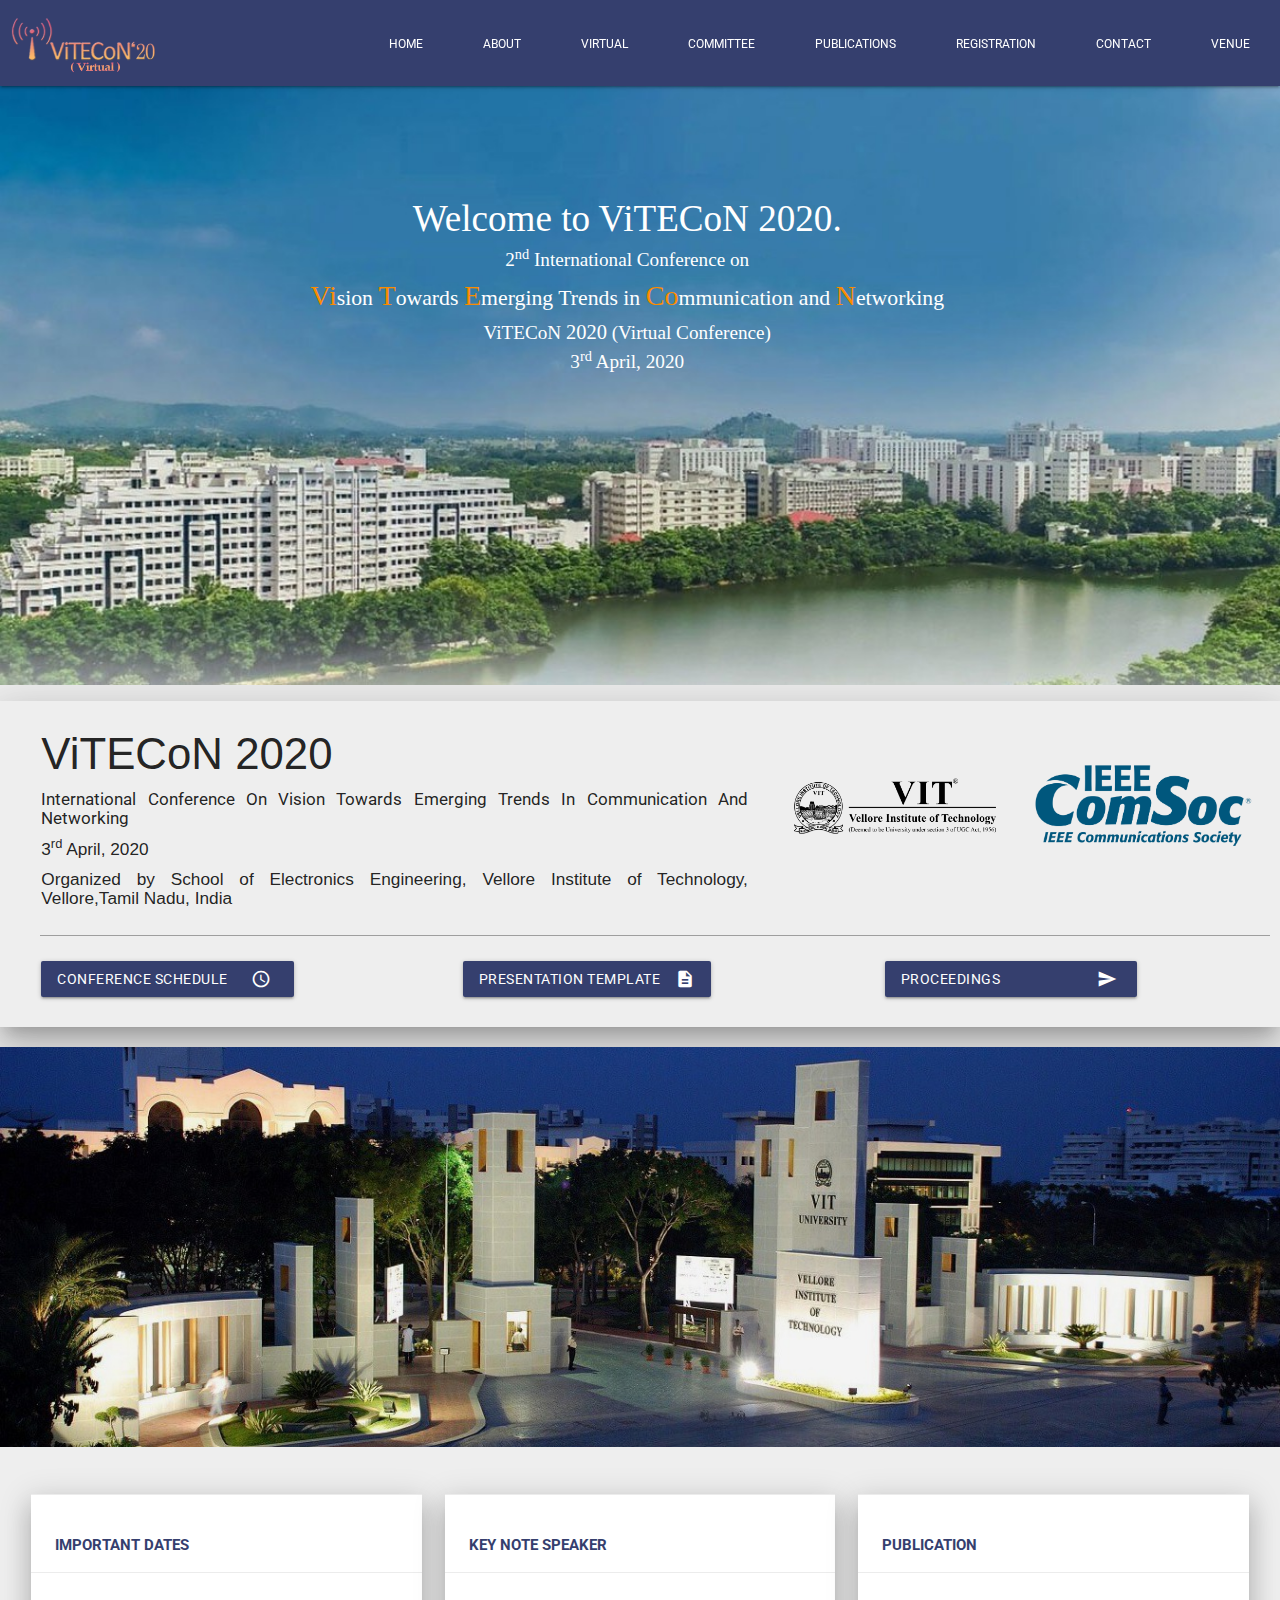
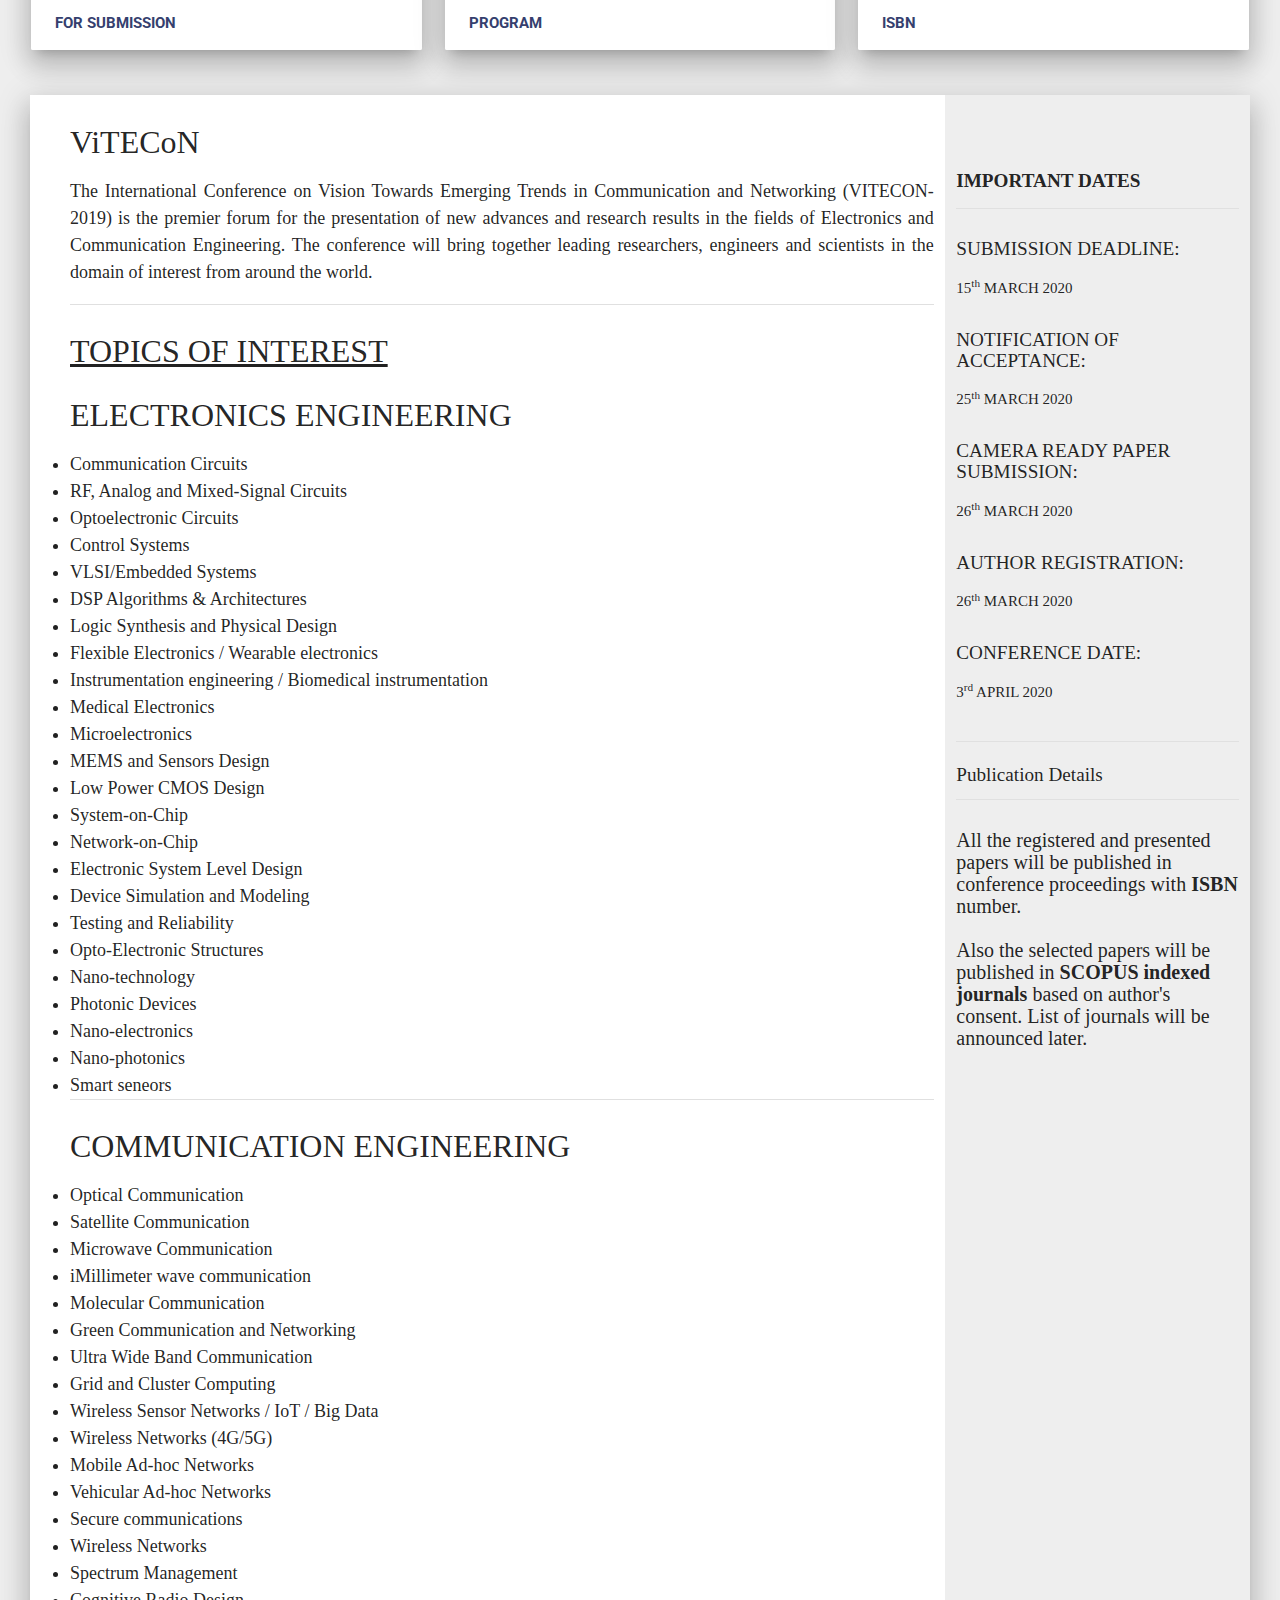
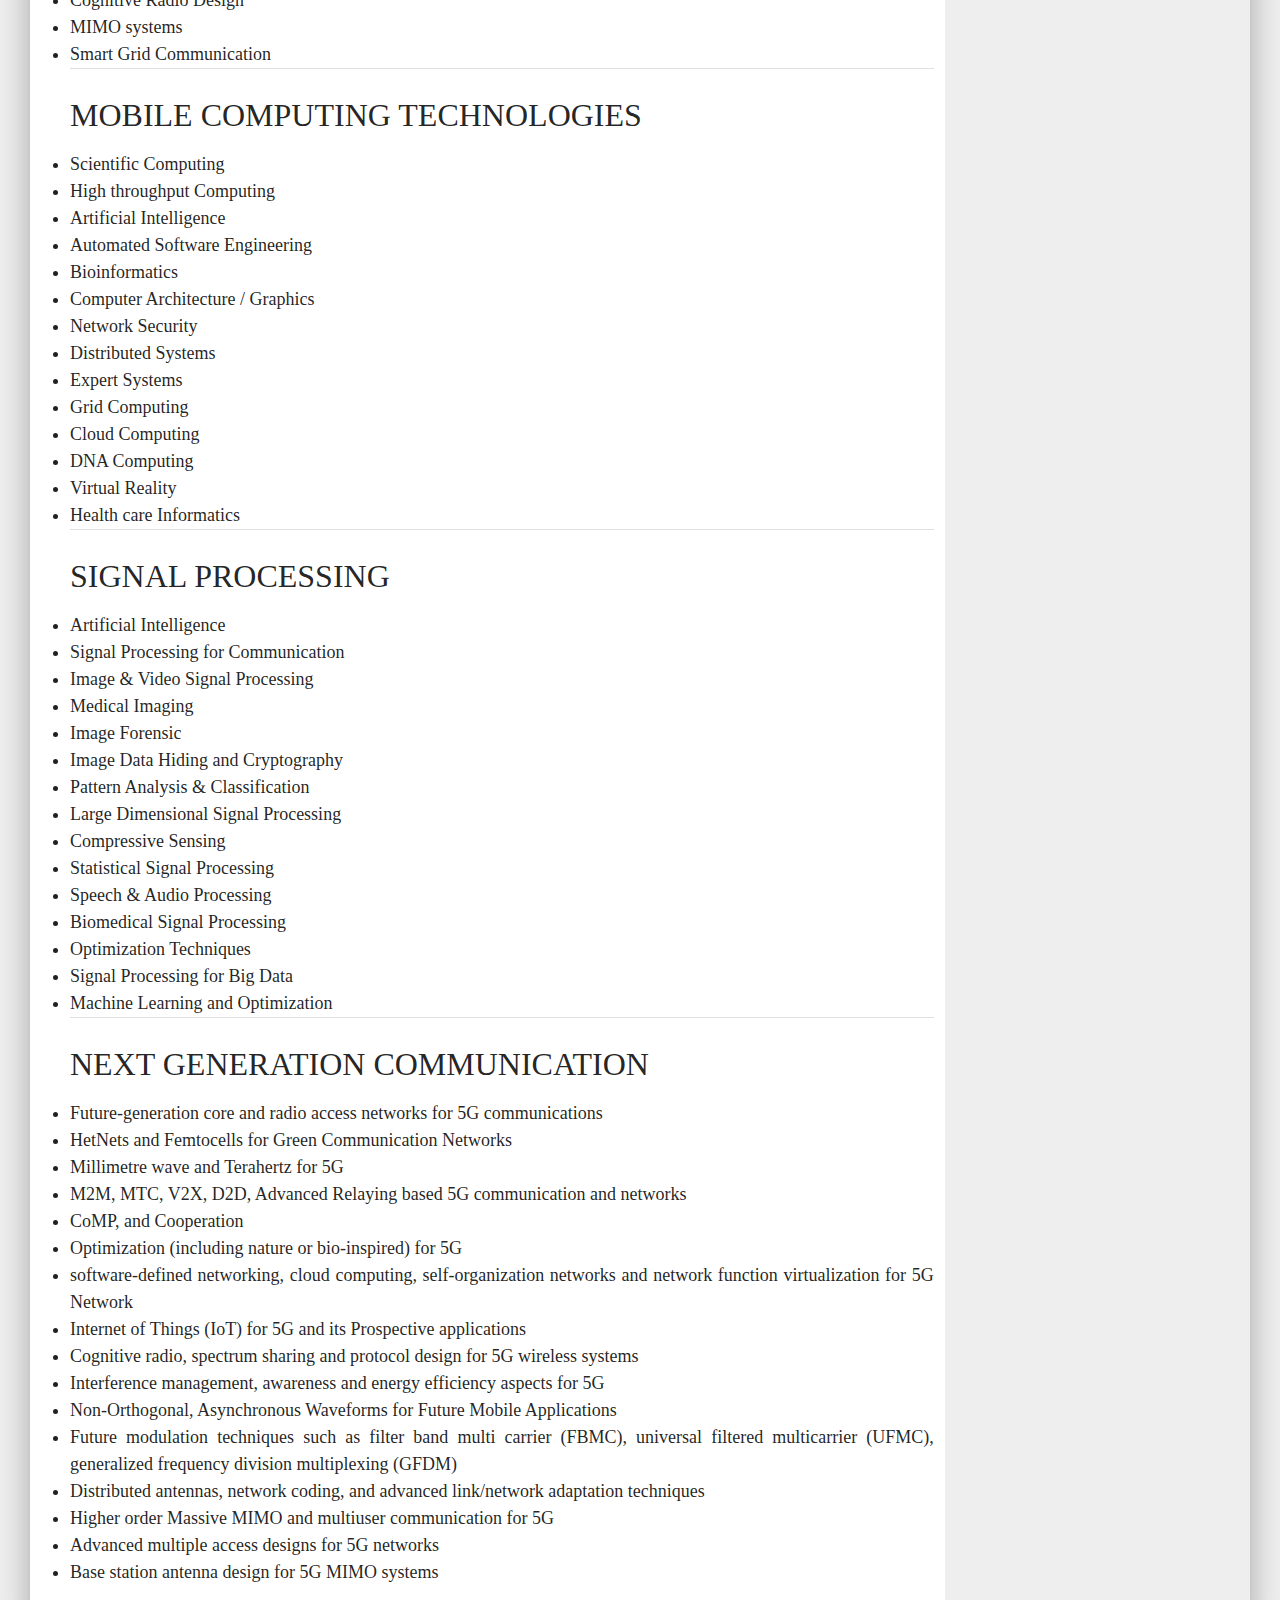
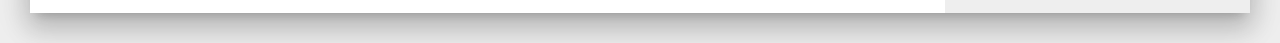
<file: index.html>
<!DOCTYPE html>
<html lang="en">
  <head>
    <meta charset="UTF-8" />
    <meta name="viewport" content="width=device-width, initial-scale=1.0" />
    <script src="https://cdnjs.cloudflare.com/ajax/libs/jquery/3.4.1/jquery.min.js"></script>
    <script src="script/script.js"></script>
    <!--Import Google Icon Font-->
    <link
      href="https://fonts.googleapis.com/icon?family=Material+Icons"
      rel="stylesheet"
    />

    <!-- Compiled and minified CSS -->
    <link
      rel="stylesheet"
      href="https://cdnjs.cloudflare.com/ajax/libs/materialize/1.0.0/css/materialize.min.css"
    />

    <!-- Compiled and minified JavaScript -->
    <script src="https://cdnjs.cloudflare.com/ajax/libs/materialize/1.0.0/js/materialize.min.js"></script>

    <!-- google-font link -->
    <link
      href="https://fonts.googleapis.com/css?family=Roboto:700&display=swap"
      rel="stylesheet"
    />
    <link href="css/style.css" rel="stylesheet" />

    <title>Home</title>
  </head>

  <!-- $$$$$$$$$$$$$$$$$$$$$$$$$$$$$$$$$$$$$$$$$$$$$$$$$$$$$$$$$$$$$$$$$$$$$$$$$$$$$$$$$$$$$$$$$$$$$$$$$$$$$$$$$$$$$$$$$$$$ -->
  <!-- $$$$$$$$$$$$$$$$$$$$$$$$$$$$$$$$$$$$$$$$$$$$$$$$$$$$$$$$$$$$$$$$$$$$$$$$$$$$$$$$$$$$$$$$$$$$$$$$$$$$$$$$$$$$$$$$$$$$ -->
  <!-- $$$$$$$$$$$$$$$$$$$$$$$$$$$$$$$$$$$$$$$$$$$$$$$$$$$$$$$$$$$$$$$$$$$$$$$$$$$$$$$$$$$$$$$$$$$$$$$$$$$$$$$$$$$$$$$$$$$$ -->
  <!-- $$$$$$$$$$$$$$$$$$$$$$$$$$$$$$$$$$$$$$$$$$$$$$$$$$$$$$$$$$$$$$$$$$$$$$$$$$$$$$$$$$$$$$$$$$$$$$$$$$$$$$$$$$$$$$$$$$$$ -->
  <!-- $$$$$$$$$$$$$$$$$$$$$$$$$$$$$$$$$$$$$$$$$$$$$$$$$$$$$$$$$$$$$$$$$$$$$$$$$$$$$$$$$$$$$$$$$$$$$$$$$$$$$$$$$$$$$$$$$$$$ -->

  <body class="grey lighten-3">
    <!--    
        ######################################################################################################### 
    
    -->
    <!-- 
         ##########################################################################################################
         ####                                                                                                  ####
         ####                                    Nav_Bar                                          ####
         ####                                                                                                  ####
         ##########################################################################################################
        -->

    <div class="navbar-fixed">
      <nav class="nav-extended" style="background-color: #353f6e;">
        <div class="nav-wrapper">
          <a href="#" class="brand-logo"
            ><img src="images/logo201.png" class="logo_size"
          /></a>
          <a href="#" class="sidenav-trigger" data-target="mobile-nav">
            <i class="material-icons">menu</i>
          </a>
          <ul
            class="right hide-on-med-and-down"
            style="font-family: 'Roboto', ;"
          >
            <li><a class="navst" href="index.html">HOME</a></li>
            <li><a class="navst" href="about.html">ABOUT</a></li>
            <li><a class="navst" href="virtual.html">VIRTUAL</a></li>
            <li><a class="navst" href="committee.html">COMMITTEE</a></li>
            <li><a class="navst" href="publication.html">PUBLICATIONS</a></li>
            <li><a class="navst" href="registration.html">REGISTRATION</a></li>
            <li><a class="navst" href="contact.html">CONTACT</a></li>
            <li><a class="navst" href="venue.html">VENUE</a></li>
          </ul>
        </div>
      </nav>
      <ul class="sidenav" id="mobile-nav" style="font-family: 'Roboto', ;">
        <li><a class="blue-text text-darken-4" href="index.html">HOME</a></li>
        <li><a class="blue-text text-darken-4" href="about.html">ABOUT</a></li>
        <li><a class="blue-text text-darken-4" href="virtual.html">VIRTUAL</a></li>
        <li><a class="blue-text text-darken-4" href="committee.html">COMMITTEE</a></li>
        <li><a class="blue-text text-darken-4" href="publication.html">PUBLICATIONS</a></li>
        <li><a class="blue-text text-darken-4" href="registration.html">REGISTRATION</a></li>
        <li><a class="blue-text text-darken-4" href="contact.html">CONTACT</a></li>
        <li><a class="blue-text text-darken-4" href="venue.html">VENUE</a></li>
      </ul>
    </div>

    <!--    
        ######################################################################################################### 
    
    -->
    <!-- 
         ##########################################################################################################
         ####                                                                                                  ####
         ####                                    Image text and Image                                          ####
         ####                                                                                                  ####
         ##########################################################################################################
        -->

    <section>
      <div class="image_text">
        <img
          class="responsive-img"
          style="width: 100%;"
          src="images/vit2.jpg"
        />
        <div class="centered">
          <p class="pictext">Welcome to ViTECoN 2020.</p>
          <p class="pictext1">2<sup>nd</sup> International Conference on</p>
          <p class="pictext2">
            <span
              class="orange-text text-darken-1"
              style="font-size: 2.2vw; padding: 0%;"
              >Vi</span
            >sion
            <span
              class="orange-text text-darken-1"
              style="font-size: 2.2vw; padding: 0%;"
              >T</span
            >owards
            <span
              class="orange-text text-darken-1"
              style="font-size: 2.2vw; padding: 0%;"
              >E</span
            >merging Trends in
            <span
              class="orange-text text-darken-1"
              style="font-size: 2.2vw;padding: 0%;"
              >Co</span
            >mmunication and
            <span
              class="orange-text text-darken-1"
              style="font-size: 2.2vw; padding: 0%;"
              >N</span
            >etworking
          </p>
          <p class="pictext1">
            ViTECoN
            <span style="font-size: 1.6vw; padding: 0%;">2020</span> (Virtual
            Conference)
          </p>
          <p class="pictext1">3<sup>rd</sup> April, 2020</p>
        </div>
        <div class="centered1">
          <b
            >
            <marquee
              behavior="scroll"
              direction="left"
              onmouseover="this.stop();"
              onmouseout="this.start();"
              style="color: white"
              scrollamount="14"
              class="marq"
              >ViTECoN 2019 papers are indexed in
              <a
                style="color: white;"
                href="http://ieeexplore.ieee.org.egateway.vit.ac.in/xpl/conhome/8893975/proceeding"
                ><u
                  ><span class="blinking1">IEEE Xplore Digital Library</span></u
                ></a
              >
              and
              <a
                style="color: white;"
                href="https://www.scopus.com/record/display.uri?eid=2-s2.0-85075833917&origin=resultslist&sort=plf-f&src=s&st1=vitecon&st2=&sid=4f2e1684c98bebf76d248ddd6a94f11a&sot=b&sdt=b&sl=12&s=ALL%28vitecon%29&relpos=3&citeCnt=0&searchTerm="
                ><u><span class="blinking1">SCOPUS</span></u></a
              ></marquee
            >
          </b>
        </div>
      </div>
    </section>
    <!--    
        ######################################################################################################### 
    
    -->
    <!-- 
         ##########################################################################################################
         ####                                                                                                  ####
         ####                                    Jumborton                                                     ####
         ####                                                                                                  ####
         ##########################################################################################################
        -->
    <section
      class="grey lighten-3 z-depth-5"
      style="margin-top:10px; padding-left: 30px; text-align: justify;"
    >
      <div class="row jumbpadd">
        <div class=" col s12 m7">
          <h3 style="font-family: 'Gill Sans',sans-serif; margin-bottom: 0;">
            ViTECoN 2020
          </h3>
          <h6>
            International Conference On Vision Towards Emerging Trends In
            Communication And Networking
          </h6>
          <h6
            style=" font-family: 'Gill Sans', 'Gill Sans MT', Calibri, 'Trebuchet MS', sans-serif;"
          >
            3<sup>rd</sup> April, 2020
          </h6>
          <h6
            class="jumbtext"
            style="font-family: 'Gill Sans', 'Gill Sans MT', Calibri, 'Trebuchet MS', sans-serif;"
          >
            Organized by School of Electronics Engineering, Vellore Institute of
            Technology, Vellore,Tamil Nadu, India
          </h6>
        </div>
        <div
          class=" divider show-on-small hide-on-med-and-up grey "
          style="margin: 10px; width: 94%;"
        ></div>
        <div class="col s12 m5">
          <div class="col m6">
            <img class="responsive-img jumbopic1" src="images/old2.png" />
          </div>
          <div class="col m6">
            <img class="responsive-img jumbopic2" src="images/comsoc.png" />
          </div>
        </div>
      </div>
      <div class="divider grey" style="margin: 10px;"></div>
      <!-- ##################################### BUTTON  ####################################### -->
      <div class="responsive-btn">
        <div class="row" style="padding-top: 10px; padding-bottom: 30px;">
          <div class="col s12 m4" style="margin-top: 5px; margin-right: 5px;">
            <button
              class="btn waves-effect waves-light"
              type="submit"
              name="action"
              style="background-color: #353f6e;"
            >
              CONFERENCE SCHEDULE
              <i
                class="material-icons right"
                style="padding-left: 8px; padding-right: 7px;"
                >access_time</i
              >
            </button>
          </div>
          <div class="col s12 m4" style="margin-top: 5px; margin-right: 5px;">
            <button
              class="btn waves-effect waves-light"
              type="submit"
              name="action"
              style="background-color: #353f6e;"
            >
              PRESENTATION TEMPLATE
              <i class="material-icons right">description</i>
            </button>
          </div>
          <div class="col s12 m3" style="margin-top: 5px; margin-right: 5px;">
            <button
              class="btn waves-effect waves-light"
              type="submit"
              name="action"
              style="padding-right: 20px;background-color: #353f6e;"
            >
              PROCEEDINGS
              <i class="material-icons right" style="padding-left: 82px;"
                >send</i
              >
            </button>
          </div>
        </div>
      </div>
    </section>

    <!--    
        ######################################################################################################### 
    
    -->
    <!-- 
         ##########################################################################################################
         ####                                                                                                  ####
         ####                                    crousel                                                    ####
         ####                                                                                                  ####
         ##########################################################################################################
        -->

    <section class="hide-on-small-only carousel">
      <div class="slider">
        <ul class="slides">
          <li>
            <img src="images/carousel_image4.jpg" />
          </li>
          <li>
            <img src="images/carousel_image3.jpg" />
          </li>
          <li>
            <img src="images/carousel_image2.jpg" />
          </li>
          <li>
            <img src="images/carousel_image1.jpg" />
          </li>
        </ul>
      </div>
    </section>
    <section style="padding-top: 20px; margin: 20px ;">
      <div class="row">
        <!-- #################################### div one################################################# -->
        <div class="col s12 m4">
          <div class="card z-depth-4">
            <div class="card-action blue-text text-darken-4 div_cards">
              <br class="hide-on-small-only">
              <b><a href="#imp_date" style="color: #353F6E">IMPORTANT DATES</a></b>
            </div>
            <div class="card-action white-text div_cards">
              <br class="hide-on-small-only">
              <b><a href="registration.html" style="color: #353F6E">FOR SUBMISSION</a></b>
            </div>
          </div>
        </div>

        <!-- #################################### div two################################################# -->
        <div class="col s12 m4">
          <div class="card z-depth-4">
            <div class="card-action white-text div_cards">
              <br class="hide-on-small-only">
              <b><a href="#" style="color: #353F6E">KEY NOTE SPEAKER</a></b>
            </div>
            <div class="card-action white-text div_cards">
              <br class="hide-on-small-only">
              <b><a href="#" style="color: #353F6E">PROGRAM</a></b>
            </div>
          </div>
        </div>

        <!-- #################################### div three################################################# -->
        <div class="col s12 m4">
          <div class="card z-depth-4">
            <div class="card-action white-text div_cards">
              <br class="hide-on-small-only">
              <b><a href="publication.html" style="color: #353F6E">PUBLICATION</a></b>
            </div>
            <div class="card-action white-text div_cards">
              <br class="hide-on-small-only">
              <b><a href="#" style="color: #353F6E">ISBN</a></b>
            </div>
          </div>
        </div>
      </div>
    </section>

    <!--    
        ######################################################################################################### 
    
    -->
    <!-- 
         ##########################################################################################################
         ####                                                                                                  ####
         ####                                    Description Part                                              ####
         ####                                                                                                  ####
         ##########################################################################################################
        -->
    <section class="description">
      <div class="row z-depth-4 " style="margin: 30px;">
        <div class=" col s12 m9 white" style="padding-left: 40px;">
          <h3 class="all_head">
            ViTECoN
          </h3>
          <p style="text-align: justify; font-size: 18px;">
            The International Conference on Vision Towards Emerging Trends in
            Communication and Networking (VITECON-2019) is the premier forum for
            the presentation of new advances and research results in the fields
            of Electronics and Communication Engineering. The conference will
            bring together leading researchers, engineers and scientists in the
            domain of interest from around the world.
          </p>
          <div class="divider"></div>
          <u><h3 class="all_head">TOPICS OF INTEREST</h3></u>
          <h3 class="all_head">ELECTRONICS ENGINEERING</h3>
          <div style="text-align: justify; font-size: 18px;">
            <li>Communication Circuits</li>
            <li>RF, Analog and Mixed-Signal Circuits</li>
            <li>Optoelectronic Circuits</li>
            <li>Control Systems</li>
            <li>VLSI/Embedded Systems</li>
            <li>DSP Algorithms & Architectures</li>
            <li>Logic Synthesis and Physical Design</li>
            <li>Flexible Electronics / Wearable electronics</li>
            <li>Instrumentation engineering / Biomedical instrumentation</li>
            <li>Medical Electronics</li>
            <li>Microelectronics</li>
            <li>MEMS and Sensors Design</li>
            <li>Low Power CMOS Design</li>
            <li>System-on-Chip</li>
            <li>Network-on-Chip</li>
            <li>Electronic System Level Design</li>
            <li>Device Simulation and Modeling</li>
            <li>Testing and Reliability</li>
            <li>Opto-Electronic Structures</li>
            <li>Nano-technology</li>
            <li>Photonic Devices</li>
            <li>Nano-electronics</li>
            <li>Nano-photonics</li>
            <li>Smart seneors</li>
          </div>
          <div class="divider"></div>
          <h3 class="all_head">COMMUNICATION ENGINEERING</h3>
          <div style="text-align: justify; font-size: 18px;">
            <li>Optical Communication</li>
            <li>Satellite Communication</li>
            <li>Microwave Communication</li>
            <li>iMillimeter wave communication</li>
            <li>Molecular Communication</li>
            <li>Green Communication and Networking</li>
            <li>Ultra Wide Band Communication</li>
            <li>Grid and Cluster Computing</li>
            <li>Wireless Sensor Networks / IoT / Big Data</li>
            <li>Wireless Networks (4G/5G)</li>
            <li>Mobile Ad-hoc Networks</li>
            <li>Vehicular Ad-hoc Networks</li>
            <li>Secure communications</li>
            <li>Wireless Networks</li>
            <li>Spectrum Management</li>
            <li>Cognitive Radio Design</li>
            <li>MIMO systems</li>
            <li>Smart Grid Communication</li>
          </div>
          <div class="divider"></div>
          <h3 class="all_head">MOBILE COMPUTING TECHNOLOGIES</h3>
          <div style="text-align: justify; font-size: 18px;">
            <li>Scientific Computing</li>
            <li>High throughput Computing</li>
            <li>Artificial Intelligence</li>
            <li>Automated Software Engineering</li>
            <li>Bioinformatics</li>
            <li>Computer Architecture / Graphics</li>
            <li>Network Security</li>
            <li>Distributed Systems</li>
            <li>Expert Systems</li>
            <li>Grid Computing</li>
            <li>Cloud Computing</li>
            <li>DNA Computing</li>
            <li>Virtual Reality</li>
            <li>Health care Informatics</li>
          </div>
          <div class="divider"></div>
          <h3 class="all_head">SIGNAL PROCESSING</h3>
          <div style="text-align: justify; font-size: 18px;">
            <li>Artificial Intelligence</li>
            <li>Signal Processing for Communication</li>
            <li>Image & Video Signal Processing</li>
            <li>Medical Imaging</li>
            <li>Image Forensic</li>
            <li>Image Data Hiding and Cryptography</li>
            <li>Pattern Analysis & Classification</li>
            <li>Large Dimensional Signal Processing</li>
            <li>Compressive Sensing</li>
            <li>Statistical Signal Processing</li>
            <li>Speech & Audio Processing</li>
            <li>Biomedical Signal Processing</li>
            <li>Optimization Techniques</li>
            <li>Signal Processing for Big Data</li>
            <li>Machine Learning and Optimization</li>
          </div>
          <div class="divider"></div>
          <h3 class="all_head">NEXT GENERATION COMMUNICATION</h3>
          <div style="text-align: justify; font-size: 18px;">
            <li>
              Future-generation core and radio access networks for 5G
              communications
            </li>
            <li>HetNets and Femtocells for Green Communication Networks</li>
            <li>Millimetre wave and Terahertz for 5G</li>
            <li>
              M2M, MTC, V2X, D2D, Advanced Relaying based 5G communication and
              networks
            </li>
            <li>CoMP, and Cooperation</li>
            <li>Optimization (including nature or bio-inspired) for 5G</li>
            <li>
              software-defined networking, cloud computing, self-organization
              networks and network function virtualization for 5G Network
            </li>
            <li>
              Internet of Things (IoT) for 5G and its Prospective applications
            </li>
            <li>
              Cognitive radio, spectrum sharing and protocol design for 5G
              wireless systems
            </li>
            <li>
              Interference management, awareness and energy efficiency aspects
              for 5G
            </li>
            <li>
              Non-Orthogonal, Asynchronous Waveforms for Future Mobile
              Applications
            </li>
            <li>
              Future modulation techniques such as filter band multi carrier
              (FBMC), universal filtered multicarrier (UFMC), generalized
              frequency division multiplexing (GFDM)
            </li>
            <li>
              Distributed antennas, network coding, and advanced link/network
              adaptation techniques
            </li>
            <li>
              Higher order Massive MIMO and multiuser communication for 5G
            </li>
            <li>Advanced multiple access designs for 5G networks</li>
            <li>Base station antenna design for 5G MIMO systems</li>
            <br>
          </div>
        </div>
        <!-- ######################################################################################### -->

        <div class="col s12 m3" id="imp_date">
        <br /><br />
        <h3 class="all_rhead"><b>IMPORTANT DATES</b></h3>
        <div class="divider"></div>
        <h3 class="all_rhead">SUBMISSION DEADLINE:</h3>
        <p >15<sup>th</sup> MARCH 2020</p>
        <h3 class="all_rhead">NOTIFICATION OF ACCEPTANCE:</h3>
        <p>25<sup>th</sup> MARCH 2020</p>

        <h3 class="all_rhead">CAMERA READY PAPER SUBMISSION:</h3>
        <p>26<sup>th</sup> MARCH 2020</p>
        

        <h3 class="all_rhead">AUTHOR REGISTRATION:</h3>
        <p>26<sup>th</sup> MARCH 2020</p>
        
        <h3 class="all_rhead">CONFERENCE DATE:</h3>
        <p>3<sup>rd</sup> APRIL 2020</p>
        <br />
        <div class="divider"></div>
        <h4 class="all_rhead">Publication Details</h4>
        <div class="divider"></div>
        <h3 style="font-size: 20px;">
          <ul>
          <li>
            All the registered and presented papers will be published in
            conference proceedings with <b>ISBN</b> number.
          </li>
          <br>
          <li>
            Also the selected papers will be published in
            <b>SCOPUS indexed journals</b> based on author's consent. List of
            journals will be announced later.
          </li>
        </ul>
        </h3>
      </div>
    </section>
  </body>
</html>
</file>
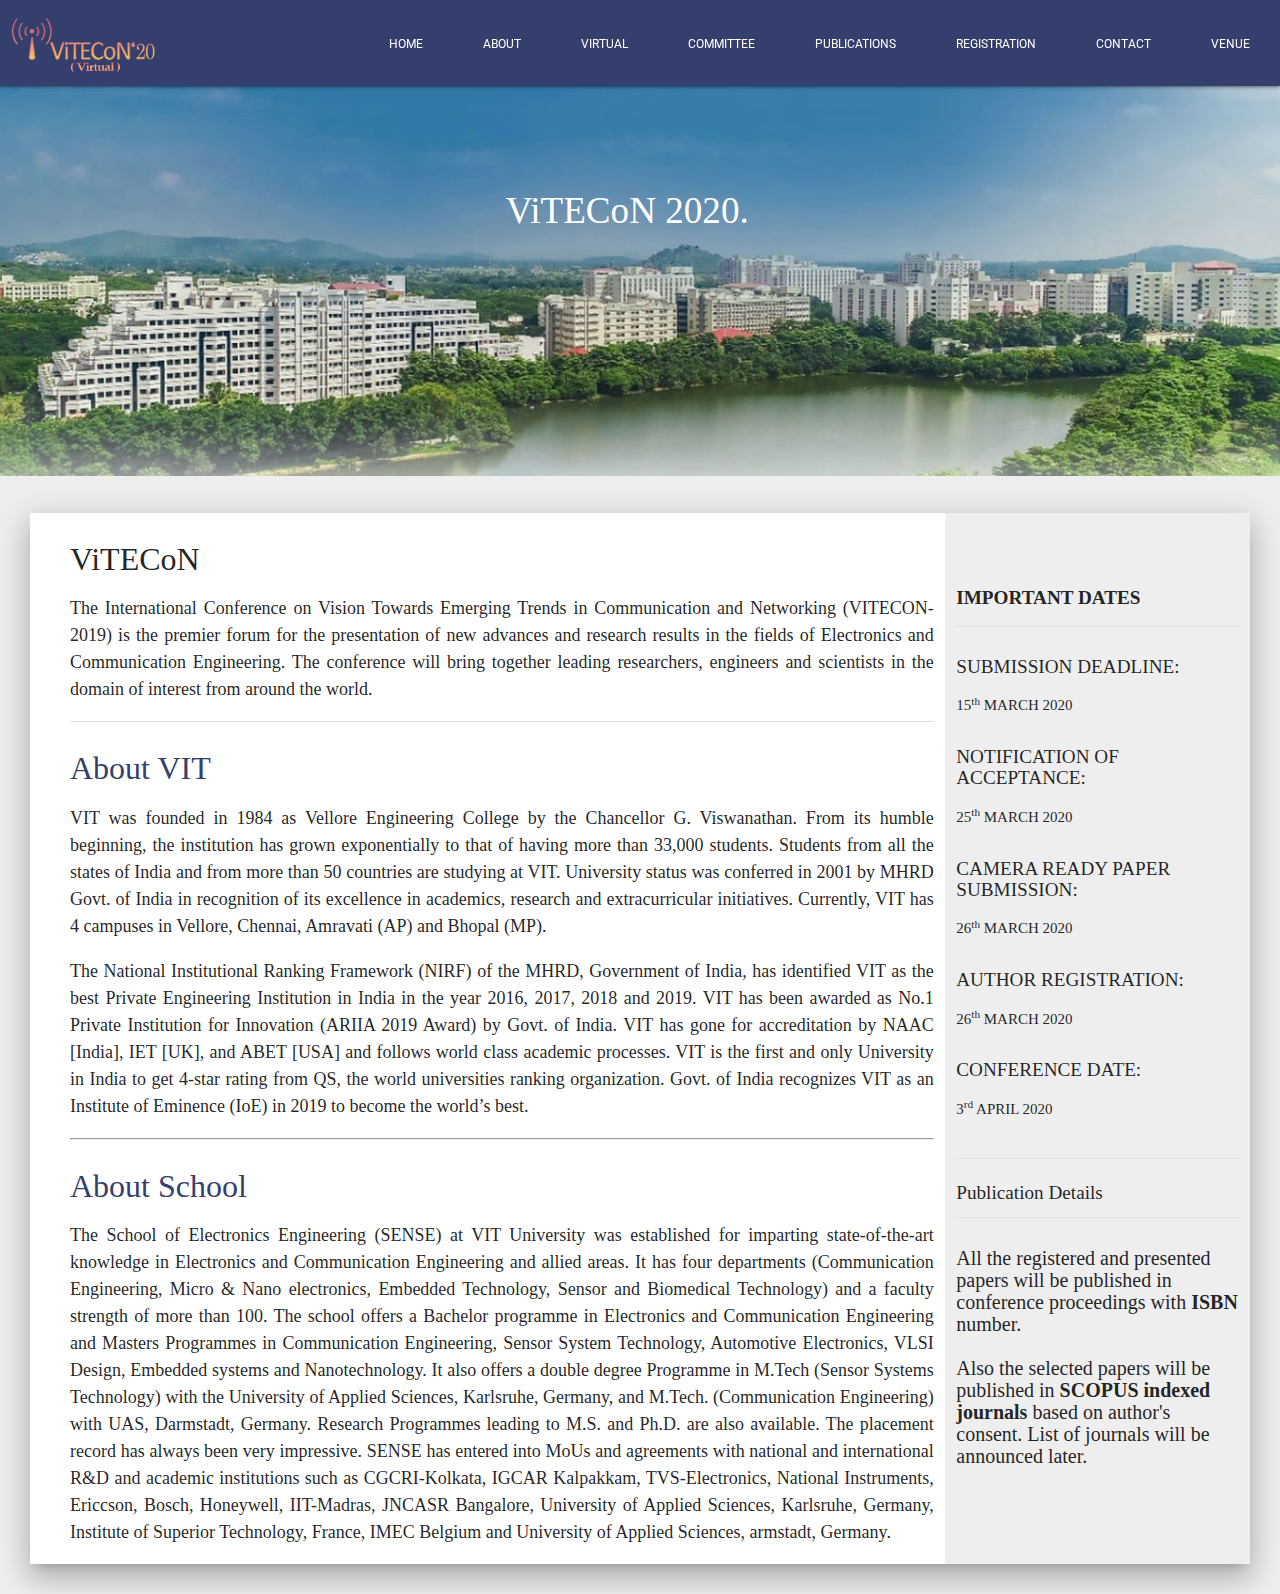
<file: about.html>
<!DOCTYPE html>
<html lang="en">
  <head>
    <meta charset="UTF-8" />
    <meta name="viewport" content="width=device-width, initial-scale=1.0" />
    <script src="https://cdnjs.cloudflare.com/ajax/libs/jquery/3.4.1/jquery.min.js"></script>
    <script src="script/script.js"></script>
    <!--Import Google Icon Font-->
    <link
      href="https://fonts.googleapis.com/icon?family=Material+Icons"
      rel="stylesheet"
    />

    <!-- Compiled and minified CSS -->
    <link
      rel="stylesheet"
      href="https://cdnjs.cloudflare.com/ajax/libs/materialize/1.0.0/css/materialize.min.css"
    />

    <!-- Compiled and minified JavaScript -->
    <script src="https://cdnjs.cloudflare.com/ajax/libs/materialize/1.0.0/js/materialize.min.js"></script>

    <!-- google-font link -->
    <link
      href="https://fonts.googleapis.com/css?family=Roboto:700&display=swap"
      rel="stylesheet"
    />
    <link href="css/style.css" rel="stylesheet" />

    <title>About</title>
  </head>

  <!-- $$$$$$$$$$$$$$$$$$$$$$$$$$$$$$$$$$$$$$$$$$$$$$$$$$$$$$$$$$$$$$$$$$$$$$$$$$$$$$$$$$$$$$$$$$$$$$$$$$$$$$$$$$$$$$$$$$$$ -->
  <!-- $$$$$$$$$$$$$$$$$$$$$$$$$$$$$$$$$$$$$$$$$$$$$$$$$$$$$$$$$$$$$$$$$$$$$$$$$$$$$$$$$$$$$$$$$$$$$$$$$$$$$$$$$$$$$$$$$$$$ -->
  <!-- $$$$$$$$$$$$$$$$$$$$$$$$$$$$$$$$$$$$$$$$$$$$$$$$$$$$$$$$$$$$$$$$$$$$$$$$$$$$$$$$$$$$$$$$$$$$$$$$$$$$$$$$$$$$$$$$$$$$ -->
  <!-- $$$$$$$$$$$$$$$$$$$$$$$$$$$$$$$$$$$$$$$$$$$$$$$$$$$$$$$$$$$$$$$$$$$$$$$$$$$$$$$$$$$$$$$$$$$$$$$$$$$$$$$$$$$$$$$$$$$$ -->
  <!-- $$$$$$$$$$$$$$$$$$$$$$$$$$$$$$$$$$$$$$$$$$$$$$$$$$$$$$$$$$$$$$$$$$$$$$$$$$$$$$$$$$$$$$$$$$$$$$$$$$$$$$$$$$$$$$$$$$$$ -->

  <body class="grey lighten-3">
    <!--    
        ######################################################################################################### 
    
    -->
    <!-- 
         ##########################################################################################################
         ####                                                                                                  ####
         ####                                    Nav_Bar                                          ####
         ####                                                                                                  ####
         ##########################################################################################################
        -->

    <div class="navbar-fixed">
      <nav class="nav-extended" style="background-color: #353f6e;">
        <div class="nav-wrapper">
          <a href="#" class="brand-logo"
            ><img src="images/logo201.png" class="logo_size"
          /></a>
          <a href="#" class="sidenav-trigger" data-target="mobile-nav">
            <i class="material-icons">menu</i>
          </a>
          <ul
            class="right hide-on-med-and-down"
            style="font-family: 'Roboto', ;"
          >
            <li><a class="navst" href="index.html">HOME</a></li>
            <li><a class="navst" href="about.html">ABOUT</a></li>
            <li><a class="navst" href="virtual.html">VIRTUAL</a></li>
            <li><a class="navst" href="committee.html">COMMITTEE</a></li>
            <li><a class="navst" href="publication.html">PUBLICATIONS</a></li>
            <li><a class="navst" href="registration.html">REGISTRATION</a></li>
            <li><a class="navst" href="contact.html">CONTACT</a></li>
            <li><a class="navst" href="venue.html">VENUE</a></li>
          </ul>
        </div>
      </nav>
      <ul class="sidenav" id="mobile-nav" style="font-family: 'Roboto', ;">
        <li><a class="blue-text text-darken-4" href="index.html">HOME</a></li>
        <li><a class="blue-text text-darken-4" href="about.html">ABOUT</a></li>
        <li><a class="blue-text text-darken-4" href="virtual.html">VIRTUAL</a></li>
        <li><a class="blue-text text-darken-4" href="committee.html">COMMITTEE</a></li>
        <li><a class="blue-text text-darken-4" href="publication.html">PUBLICATIONS</a></li>
        <li><a class="blue-text text-darken-4" href="registration.html">REGISTRATION</a></li>
        <li><a class="blue-text text-darken-4" href="contact.html">CONTACT</a></li>
        <li><a class="blue-text text-darken-4" href="venue.html">VENUE</a></li>
      </ul>
    </div>

    <!--    
        ######################################################################################################### 
    
    -->
    <!-- 
         ##########################################################################################################
         ####                                                                                                  ####
         ####                                    Image text and Image                                          ####
         ####                                                                                                  ####
         ##########################################################################################################
        -->

    <section>
      <div class="image_text">
        <img
          class="responsive-img"
          style="width: 100%;"
          src="images/vit23.jpg"
        />
        <div class="centered">
          <p class="pictext" >ViTECoN 2020.</p>
        </div>
      </div>
    </section>
    <!--    
        ######################################################################################################### 
    
    -->
    
    <section class="description">
      <div class="row z-depth-4 " style="margin: 30px;">
        <div class=" col s12 m9 white" style="padding-left: 40px;">
          <h3 class="all_head">
            ViTECoN
          </h3>
          <p style="text-align: justify; font-size: 18px;">
            The International Conference on Vision Towards Emerging Trends in
            Communication and Networking (VITECON-2019) is the premier forum for
            the presentation of new advances and research results in the fields
            of Electronics and Communication Engineering. The conference will
            bring together leading researchers, engineers and scientists in the
            domain of interest from around the world.
          </p>
          <div class="divider"></div>
          <a href="https://www.vit.ac.in"><h3 class="all_head" style="color: #353F6E">About VIT</h3></a>
          <p style="text-align: justify; font-size: 18px;">VIT was founded in 1984 as Vellore Engineering College by the Chancellor G. Viswanathan. From its humble beginning, the institution has grown exponentially to that of having more than 33,000 students. Students from all the states of India and from more than 50 countries are studying at VIT. University status was conferred in 2001 by MHRD Govt. of India in recognition of its excellence in academics, research and extracurricular initiatives. Currently, VIT has 4 campuses in Vellore, Chennai, Amravati (AP) and Bhopal (MP).</p>

          <p style="text-align: justify; font-size: 18px;">The National Institutional Ranking Framework (NIRF) of the MHRD, Government of India, has identified VIT as the best Private Engineering Institution in India in the year 2016, 2017, 2018 and 2019. VIT has been awarded as No.1 Private Institution for Innovation (ARIIA 2019 Award) by Govt. of India. VIT has gone for accreditation by NAAC [India], IET [UK], and ABET [USA] and follows world class academic processes. VIT is the first and only University in India to get 4-star rating from QS, the world universities ranking organization. Govt. of India recognizes VIT as an Institute of Eminence (IoE) in 2019 to become the world’s best.</p>
          <hr>
          <a href="https://vit.ac.in/schools/sense"><h3 class="all_head" style="color: #353F6E">About School</h3></a>
          <p style="text-align: justify; font-size: 18px;">The School of Electronics Engineering (SENSE) at VIT University was established for imparting state-of-the-art knowledge in Electronics and Communication Engineering and allied areas. It has four departments (Communication Engineering, Micro & Nano electronics, Embedded Technology, Sensor and Biomedical Technology) and a faculty strength of more than 100. The school offers a Bachelor programme in Electronics and Communication Engineering and Masters Programmes in Communication Engineering, Sensor System Technology, Automotive Electronics, VLSI Design, Embedded systems and Nanotechnology. It also offers a double degree Programme in M.Tech (Sensor Systems Technology) with the University of Applied Sciences, Karlsruhe, Germany, and M.Tech. (Communication Engineering) with UAS, Darmstadt, Germany. Research Programmes leading to M.S. and Ph.D. are also available. The placement record has always been very impressive. SENSE has entered into MoUs and agreements with national and international R&D and academic institutions such as CGCRI-Kolkata, IGCAR Kalpakkam, TVS-Electronics, National Instruments, Ericcson, Bosch, Honeywell, IIT-Madras, JNCASR Bangalore, University of Applied Sciences, Karlsruhe, Germany, Institute of Superior Technology, France, IMEC Belgium and University of Applied Sciences, armstadt, Germany.</p>
        </div>
        <!-- ######################################################################################### -->

        <div class="col s12 m3">
        <br /><br />
        <h3 class="all_rhead"><b>IMPORTANT DATES</b></h3>
        <div class="divider"></div>
        <h3 class="all_rhead">SUBMISSION DEADLINE:</h3>
        <p >15<sup>th</sup> MARCH 2020</p>
        <h3 class="all_rhead">NOTIFICATION OF ACCEPTANCE:</h3>
        <p>25<sup>th</sup> MARCH 2020</p>

        <h3 class="all_rhead">CAMERA READY PAPER SUBMISSION:</h3>
        <p>26<sup>th</sup> MARCH 2020</p>
        

        <h3 class="all_rhead">AUTHOR REGISTRATION:</h3>
        <p>26<sup>th</sup> MARCH 2020</p>
        
        <h3 class="all_rhead">CONFERENCE DATE:</h3>
        <p>3<sup>rd</sup> APRIL 2020</p>
        <br />
        <div class="divider"></div>
        <h4 class="all_rhead">Publication Details</h4>
        <div class="divider"></div>
        <h3 style="font-size: 20px;">
          <ul>
          <li>
            All the registered and presented papers will be published in
            conference proceedings with <b>ISBN</b> number.
          </li>
          <br>
          <li>
            Also the selected papers will be published in
            <b>SCOPUS indexed journals</b> based on author's consent. List of
            journals will be announced later.
          </li>
        </ul>
        </h3>
      </div>
    </section>
  </body>
</html>
</file>
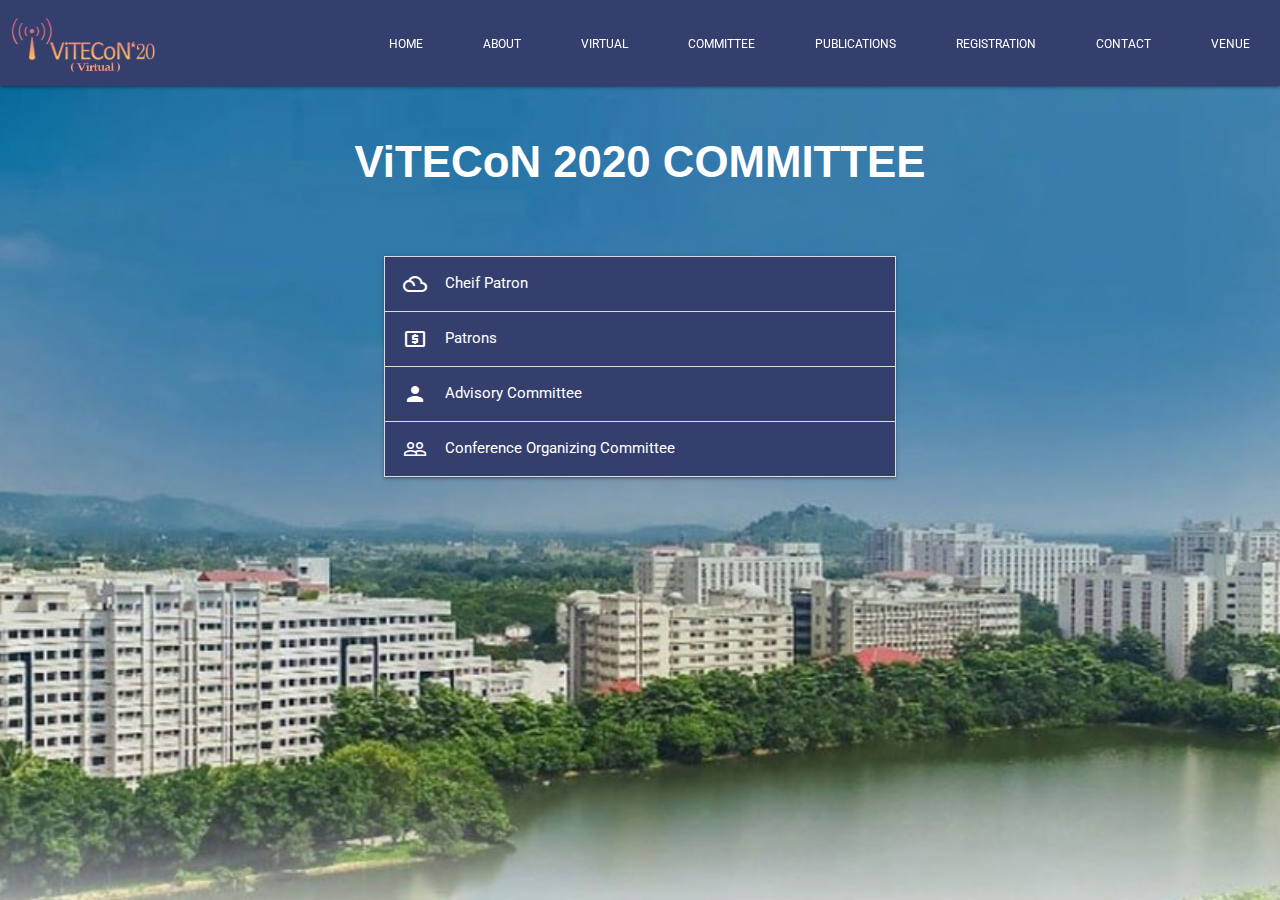
<file: committee.html>
<!DOCTYPE html>
<html lang="en">
  <head>
    <meta charset="UTF-8" />
    <meta name="viewport" content="width=device-width, initial-scale=1.0" />
    <script src="https://cdnjs.cloudflare.com/ajax/libs/jquery/3.4.1/jquery.min.js"></script>
    <script src="script/script.js"></script>
    <!--Import Google Icon Font-->
    <link
      href="https://fonts.googleapis.com/icon?family=Material+Icons"
      rel="stylesheet"
    />

    <!-- Compiled and minified CSS -->
    <link
      rel="stylesheet"
      href="https://cdnjs.cloudflare.com/ajax/libs/materialize/1.0.0/css/materialize.min.css"
    />

    <!-- Compiled and minified JavaScript -->
    <script src="https://cdnjs.cloudflare.com/ajax/libs/materialize/1.0.0/js/materialize.min.js"></script>

    <!-- google-font link -->
    <link
      href="https://fonts.googleapis.com/css?family=Roboto:700&display=swap"
      rel="stylesheet"
    />
    <link href="css/style.css" rel="stylesheet" />

    <title>Committee</title>
  </head>

  <!-- $$$$$$$$$$$$$$$$$$$$$$$$$$$$$$$$$$$$$$$$$$$$$$$$$$$$$$$$$$$$$$$$$$$$$$$$$$$$$$$$$$$$$$$$$$$$$$$$$$$$$$$$$$$$$$$$$$$$ -->
  <!-- $$$$$$$$$$$$$$$$$$$$$$$$$$$$$$$$$$$$$$$$$$$$$$$$$$$$$$$$$$$$$$$$$$$$$$$$$$$$$$$$$$$$$$$$$$$$$$$$$$$$$$$$$$$$$$$$$$$$ -->
  <!-- $$$$$$$$$$$$$$$$$$$$$$$$$$$$$$$$$$$$$$$$$$$$$$$$$$$$$$$$$$$$$$$$$$$$$$$$$$$$$$$$$$$$$$$$$$$$$$$$$$$$$$$$$$$$$$$$$$$$ -->
  <!-- $$$$$$$$$$$$$$$$$$$$$$$$$$$$$$$$$$$$$$$$$$$$$$$$$$$$$$$$$$$$$$$$$$$$$$$$$$$$$$$$$$$$$$$$$$$$$$$$$$$$$$$$$$$$$$$$$$$$ -->
  <!-- $$$$$$$$$$$$$$$$$$$$$$$$$$$$$$$$$$$$$$$$$$$$$$$$$$$$$$$$$$$$$$$$$$$$$$$$$$$$$$$$$$$$$$$$$$$$$$$$$$$$$$$$$$$$$$$$$$$$ -->

  <body class="bg_comm" style="background-image: url('images/vit2.jpg');">
    <!--    
        ######################################################################################################### 
    
    -->
    <!-- 
         ##########################################################################################################
         ####                                                                                                  ####
         ####                                    Nav_Bar                                          ####
         ####                                                                                                  ####
         ##########################################################################################################
        -->

    <div class="navbar-fixed">
      <nav class="nav-extended" style="background-color: #353f6e;">
        <div class="nav-wrapper">
          <a href="#" class="brand-logo"
            ><img src="images/logo201.png" class="logo_size"
          /></a>
          <a href="#" class="sidenav-trigger" data-target="mobile-nav">
            <i class="material-icons">menu</i>
          </a>
          <ul
            class="right hide-on-med-and-down"
            style="font-family: 'Roboto', ;"
          >
            <li><a class="navst" href="index.html">HOME</a></li>
            <li><a class="navst" href="about.html">ABOUT</a></li>
            <li><a class="navst" href="virtual.html">VIRTUAL</a></li>
            <li><a class="navst" href="committee.html">COMMITTEE</a></li>
            <li><a class="navst" href="publication.html">PUBLICATIONS</a></li>
            <li><a class="navst" href="registration.html">REGISTRATION</a></li>
            <li><a class="navst" href="contact.html">CONTACT</a></li>
            <li><a class="navst" href="venue.html">VENUE</a></li>
          </ul>
        </div>
      </nav>
      <ul class="sidenav" id="mobile-nav" style="font-family: 'Roboto', ;">
        <li><a class="blue-text text-darken-4" href="index.html">HOME</a></li>
        <li><a class="blue-text text-darken-4" href="about.html">ABOUT</a></li>
        <li><a class="blue-text text-darken-4" href="virtual.html">VIRTUAL</a></li>
        <li><a class="blue-text text-darken-4" href="committee.html">COMMITTEE</a></li>
        <li><a class="blue-text text-darken-4" href="publication.html">PUBLICATIONS</a></li>
        <li><a class="blue-text text-darken-4" href="registration.html">REGISTRATION</a></li>
        <li><a class="blue-text text-darken-4" href="contact.html">CONTACT</a></li>
        <li><a class="blue-text text-darken-4" href="venue.html">VENUE</a></li>
      </ul>
    </div>
    <!--  -->
    <!--  -->
    <!--  -->
    <!--  -->
    <!--  -->
    <!--  -->


    <section class="show-on-medium-and-up hide-on-small-only">
          <div style="color: white;">
              <br>
              <br>
            <h3 class="comm_text"><b>ViTECoN 2020 COMMITTEE</b></h3>
            <br>
            <br>
    
            <ul class="collapsible comm_coll">
              <li class="comm_list">
                <div
                  class="collapsible-header"
                  style="background-color: rgb(53, 63, 110);"
                >
                  <i class="material-icons">filter_drama</i>Cheif Patron
                </div>
                <div class="collapsible-body blue darken-3">
                  <span>Dr. G. Viswanathan, Chancellor, VIT.</span>
                </div>
              </li>
              <li class="comm_list">
                <div
                  class="collapsible-header"
                  style="background-color: rgb(53, 63, 110);"
                >
                  <i class="material-icons">local_atm</i>Patrons
                </div>
                <div class="collapsible-body blue darken-3">
                    <table>
                        <tr style="border-color: white;"><td><b>Mr. Sankar Viswanathan</b><br> Vice President, VIT.</td></tr>
                        <tr style="border-color: white;"><td><b>Dr. Sekar Viswanathan</b><br> Vice President, VIT.</td></tr>
                        <tr style="border-color: white;"><td><b>Mr. G. V. Selvam</b><br> Vice President, VIT.</td></tr>
                        <tr style="border-color: white;"><td><b>Ms. Kadhambari S. Viswanathan</b><br> Assistant Vice President, VIT.</td></tr>
                        <tr style="border-color: white;"><td><b>Dr. Sandhya PentaReddy</b><br> Executive Director, VIT.</td></tr>
                        <tr style="border-color: white;"><td><b>Dr. Anand A. Samuel</b><br> Vice Chancellor, VIT.</td></tr>
                        <tr style="border-color: white;"><td><b>Dr. S. Narayanan</b><br> Pro-Vice Chancellor, VIT.</td></tr>
                    </table>
                </div>
              </li>
              <li class="comm_list">
                <div
                  class="collapsible-header"
                  style="background-color: rgb(53, 63, 110);"
                >
                  <i class="material-icons">person</i>Advisory Committee
                </div>
                <div class="collapsible-body blue darken-3">
                    <table class="comm_table">
                        <tr><td><b>Dr. Mohammad Shohel Sayeed</b><br> Multimedia University Melaka, Malaysia</td></tr>
                        <tr><td><b>Dr. Basim Mohammad Fadel Alhadidi</b><br> Prince Abullah Bin Ghazi Faculty of  Information Technology AlBalqa’ Applied  University, Jordan.</td></tr>
                        <tr><td><b>Prof. Xiao-Zhi Gao</b><br> University of Eastern Finland, Finland</td></tr>
                        <tr><td><b>Dr. Oliver James</b><br> Gwangju Institute of Science and Technology 123, South Korea</td></tr>
                        <tr><td><b>Dr Nila Nilavalan</b><br> Brunel University London, UK</td></tr>
                        <tr><td><b>Prof. Dimitri Androutsos</b><br> Ryerson university, Toronto, Canada</td></tr>
                        <tr><td><b>Dr. Xiao-Zhi Ga</b><br> Helsinki University of Technology, Finland</td></tr>
                        <tr><td><b>Dr. Jiankun Hu</b><br> The University of New South Wales, Australian Defence Force Academy, Australia</td></tr>
                        <tr><td><b>Dr. Rajkumar P</b><br> AMA International University, Kingdom Of Bahrain</td></tr>
                        <tr><td><b>Dr. T. Gunasekaran</b><br> Higher college of Technology, Muscat</td></tr>
                        <tr><td><b>Dr. Prsannakumar Palaniappan</b><br> Ludmig-Maxmillans University, Garching b. München, Germany</td></tr>
                        <tr><td><b>Dr. Haihan</b><br> College of Information Science and Technology, Donghua University, Shanghai, China</td></tr>
                        <tr><td><b>Md. Abdul Latif Sarker</b><br> Kyungpook National University, Daegu, South  Korea</td></tr>
                        <tr><td><b>Dr. Neelakandan Rajamohan</b><br> Indian Institute of technology (IIT) Goa, India</td></tr>
                        <tr><td><b>Dr. D. Vaithiyanathan</b><br> National Institute of Technology (NIT) Delhi, India</td></tr>
                        <tr><td><b>Dr. K. Prabu</b><br> National Institute of technology (NIT) Suratkal, Karnataka, India</td></tr>
                        <tr><td><b>Dr. Varun P. Gopi</b><br> National Institute of technology (NIT) Tiruchirappalli, India</td></tr>
                        <tr><td><b>Dr. Sudeep P.V</b><br> National Institute of technology (NIT) Calicut, India</td></tr>
                        <tr><td><b>Dr. Gopiram</b><br> National Institute of technology (NIT) Warangal, India</td></tr>
                        <tr><td><b>Dr. M. Surendar</b><br> National Institute of technology (NIT) Puducherry, India</td></tr>
                        <tr><td><b>Dr. P. Sivasankar</b><br> NITTTR(National Institute of Technical Teachers Training and Research), India</td></tr>
                        <tr><td><b>Dr. G. A. Rathy</b><br> NITTTR(National Institute of Technical Teachers Training and Research), India</td></tr>
                        <tr><td><b>Dr. M. Meenakshi</b><br> College of Engineering Guindy, Anna  University, India</td></tr>
                        <tr><td><b>Dr. M. A. Bhagyaveni</b><br> College of Engineering Guindy, Anna  University, India</td></tr>
                        <tr><td><b>Dr. V. Jawahar Senthil Kumar</b><br> College of Engineering Guindy, Anna  University, India</td></tr>
                        <tr><td><b>Dr. M. L. Valarmathi</b><br> Government College of Technology Coimbatore, India</td></tr>
                        <tr><td><b>Dr. R. Nakkeeran</b><br> Pondicherry University, India</td></tr>
                        <tr><td><b>Dr. V. Saminadan</b><br> Pondicherry Engineering College, India </td></tr>
                        <tr><td><b>Dr. D. Saraswady</b><br> Pondicherry Engineering College, India</td></tr>
                        <tr><td><b>Dr. R. Gunasundari</b><br> Pondicherry Engineering College, India</td></tr>
                        <tr><td><b>Dr. S. Tamilselvan</b><br> Pondicherry Engineering College, India</td></tr>
                        <tr><td><b>Dr. M. Palanivelan</b><br> Rajalakshmi Engineering College, Chennai, India</td></tr>
                        <tr><td><b>Dr. M. Lakshmanan</b><br> Galgotias College of Engineering and Technology, India</td></tr>
                        <tr><td><b>Dr. Sunil Chinnadurai</b><br> Department of Electronics and Communication Engineering, SRM University, India</td></tr>
                        <tr><td><b>Dr. Vetriveeran Rajamani</b><br> Holy Mary Institute of Technology and Science, India</td></tr>
                        <tr><td><b>Dr. S. Manikandan</b><br> Scientist, Defense Research and Development Organization (DRDO), India</td></tr>
                        <tr><td><b>Dr. L. Senthil Kumar</b><br> Lead R&D Engineer, Fleet RF Pvt. Ltd, New Delhi, India</td></tr>
                        <tr><td><b>Mr. J. Vasanth Kumar</b><br> Scientist SC, UR Rao Satellite Centre, ISRO, India  </td></tr>
                    </table>
                </div>
              </li class="comm_list">
              <li class="comm_list">
                <div
                  class="collapsible-header"
                  style="background-color: rgb(53, 63, 110);"
                >
                  <i class="material-icons">people_outline</i>Conference Organizing
                  Committee
                </div>
                <div class="collapsible-body blue darken-3">
                    <table class="comm_table">
                        <tr style="background-color: #353F6E"><td><b>Organising chairs</b></td></tr>
                        <tr><td><b>Dr. Kittur Harish Mallikarjun</b><br> Dean, SENSE</td></tr>
                        <tr><td><b>Dr. Elizabeth Rufus</b><br> Professor, SENSE</td></tr>
                        <tr><td><b>Dr. Renugadevi S</b><br> Asst. Director-IQAC</td></tr>
                        <tr style="background-color: #353F6E"><td><b>Conference Convenor</b></td></tr>
                        <tr><td><b>Dr. Thanikaiselvan V</b><br> Asso. Prof & HoD, Department of Communication Engineering</td></tr>
                        <tr style="background-color: #353F6E"><td><b>Technical program committee Chairs</b></td></tr>
                        <tr><td>Dr. Rajesh A</td></tr>
                        <tr><td>Dr.Shankar T</td></tr>
                        <tr><td>Dr.Vinoth Babu K</td></tr>
                        <tr><td>Dr. Sudhakar M S</td></tr>
                        <tr style="background-color: #353F6E"><td><b>Publication Committee Chair</b></td></tr>
                        <tr><td>Dr.Rajesh Kumar V</td></tr>
                        <tr style="background-color: #353F6E"><td><b>Finance and Website Committee Chairs</b></td></tr>
                        <tr><td>Dr.Kishore V Krishnan</td></tr>
                        <tr><td>Dr.Mugelan R K</td></tr>
                        <tr style="background-color: #353F6E"><td><b>Registration committee Chair</b></td></tr>
                        <tr><td>Dr.Sankar Ganesh S</td></tr>
                        <tr style="background-color: #353F6E"><td><b>Sessions Committee Chairs</b></td></tr>
                        <tr><td>Dr.Ilavarasan T</td></tr>
                        <tr><td>Dr.Poongundran S</td></tr>
                        <tr style="background-color: #353F6E"><td><b>Apex Committee</b></td></tr>
                        <tr><td><b>Dr. Arunachalam V</b><br> HoD, Department of Micro and Nano Electronics</td></tr>
                        <tr><td><b>Dr. Arun M</b><br> HoD, Department of Embedded Technology</td></tr>
                        <tr><td><b>Dr.Sivacoumar R</b><br> HoD, Sensor and Bio medical Technology</td></tr>
                        <tr style="background-color: #353F6E"><td><b>Organising Team</b></td></tr>
                        <tr><td>Dr. Ramachandra Reddy G</td></tr>
                        <tr><td>Dr. Jasmine Pemeena Priyadarsini. M</td></tr>
                        <tr><td>Dr. Malay Kumar Hota</td></tr>
                        <tr><td>Dr. Saravanan K</td></tr>
                        <tr><td>Dr. Shambavi K</td></tr>
                        <tr><td>Dr. Valarmathi J</td></tr>
                        <tr><td>Dr. Abhijit Bhowmick</td></tr>
                        <tr><td>Dr. Anand S</td></tr>
                        <tr><td>Dr. Budhaditya Bhattacharyya</td></tr>
                        <tr><td>Dr. Christopher Clement J</td></tr>
                        <tr><td>Dr. Gautam Narayan</td></tr>
                        <tr><td>Dr. Hariharan S</td></tr>
                        <tr><td>Dr. Jabeena A</td></tr>
                        <tr><td>Dr. Kalaivani S</td></tr>
                        <tr><td>Dr. Kalapraveen Bagadi</td></tr>
                        <tr><td>Dr. Nandakumar S</td></tr>
                        <tr><td>Dr. Noor Mohammed V</td></tr>
                        <tr><td>Dr. Poonkuzhali R</td></tr>
                        <tr><td>Dr. Rajesh Kumar M</td></tr>
                        <tr><td>Dr. Revathi S</td></tr>
                        <tr><td>Dr. Sanjay Kumar Singh</td></tr>
                        <tr><td>Dr. Srinivasa Rao Inabathini</td></tr>
                        <tr><td>Dr. Vaegae Naveen Kumar</td></tr>
                        <tr><td>Dr. Velmurugan T</td></tr>
                        <tr><td>Dr. Vijay Kumar</td></tr>
                        <tr><td>Dr. Yogesh Kumar Choukiker</td></tr>
                        <tr><td>Dr. Aarthi G</td></tr>
                        <tr><td>Dr. Kavitha K V N</td></tr>
                        <tr><td>Dr. Rajesh R</td></tr>
                        <tr><td>Dr. Sangeetha A</td></tr>
                        <tr><td>Ms. Christina Josephine Malathi A</td></tr>
                        <tr><td>Dr. Karthikeyan M</td></tr>
                        <tr><td>Ms. Lavanya. N</td></tr>
                        <tr><td>Dr. Manimaran P</td></tr>
                        <tr><td>Dr. Namitha A S</td></tr>
                        <tr><td>Dr. Naveen Mishra</td></tr>
                        <tr><td>Dr. Poongundran Selvaprabhu</td></tr>
                        <tr><td>Dr. Preetha K S</td></tr>
                        <tr><td>Ms. Rajalakshmi S </td></tr>
                        <tr><td>Dr. Rajesh N</td></tr>
                        <tr><td>Dr. Sangeetha S</td></tr>
                        <tr><td>Dr. Sankar Ganesh S </td></tr>
                        <tr><td>Dr. Shweta B Thomas</td></tr>
                        <tr><td>Dr. Yepuganti Karuna</td></tr>
                        <tr><td>Dr. Ashish P </td></tr>
                        <tr><td>Dr. Avinash Chandra</td></tr>
                        <tr><td>Dr. Ramya S</td></tr>
                        <tr><td>Ms. Saranya K C</td></tr>
                    </table>
                </div>
              </li>
            </ul>
          </div>
        </section>
    <!--  -->
    <!--  -->
    <!--  -->
    <!--  -->
    <!--  -->
    <!--  -->
    <!--  -->
    <!--  -->
    <!--  -->
    
    <section class="show-on-small hide-on-med-and-up
    ">
      <div style="color: white;">
        <p class="comm_text"><b>ViTECoN 2020 COMMITTEE</b></p>

        <ul class="collapsible">
          <li class="comm_list">
            <div
              class="collapsible-header z-depth-4"
              style="background-color: rgb(53, 63, 110);"
            >
              <i class="material-icons">filter_drama</i>Cheif Patron
            </div>
            <div class="collapsible-body blue darken-3">
              <span>Dr. G. Viswanathan, Chancellor, VIT.</span>
            </div>
          </li>
          <li class="comm_list">
            <div
              class="collapsible-header"
              style="background-color: rgb(53, 63, 110);"
            >
              <i class="material-icons">local_atm</i>Patrons
            </div>
            <div class="collapsible-body blue darken-3">
                <table>
                    <tr style="border-color: white;"><td><b>Mr. Sankar Viswanathan</b><br> Vice President, VIT.</td></tr>
                    <tr style="border-color: white;"><td><b>Dr. Sekar Viswanathan</b><br> Vice President, VIT.</td></tr>
                    <tr style="border-color: white;"><td><b>Mr. G. V. Selvam</b><br> Vice President, VIT.</td></tr>
                    <tr style="border-color: white;"><td><b>Ms. Kadhambari S. Viswanathan</b><br> Assistant Vice President, VIT.</td></tr>
                    <tr style="border-color: white;"><td><b>Dr. Sandhya PentaReddy</b><br> Executive Director, VIT.</td></tr>
                    <tr style="border-color: white;"><td><b>Dr. Anand A. Samuel</b><br> Vice Chancellor, VIT.</td></tr>
                    <tr style="border-color: white;"><td><b>Dr. S. Narayanan</b><br> Pro-Vice Chancellor, VIT.</td></tr>
                </table>
            </div>
          </li>
          <li class="comm_list">
            <div
              class="collapsible-header"
              style="background-color: rgb(53, 63, 110);"
            >
              <i class="material-icons">person</i>Advisory Committee
            </div>
            <div class="collapsible-body blue darken-3">
                <table class="comm_table">
                    <tr><td><b>Dr. Mohammad Shohel Sayeed</b><br> Multimedia University Melaka, Malaysia</td></tr>
                    <tr><td><b>Dr. Basim Mohammad Fadel Alhadidi</b><br> Prince Abullah Bin Ghazi Faculty of  Information Technology AlBalqa’ Applied  University, Jordan.</td></tr>
                    <tr><td><b>Prof. Xiao-Zhi Gao</b><br> University of Eastern Finland, Finland</td></tr>
                    <tr><td><b>Dr. Oliver James</b><br> Gwangju Institute of Science and Technology 123, South Korea</td></tr>
                    <tr><td><b>Dr Nila Nilavalan</b><br> Brunel University London, UK</td></tr>
                    <tr><td><b>Prof. Dimitri Androutsos</b><br> Ryerson university, Toronto, Canada</td></tr>
                    <tr><td><b>Dr. Xiao-Zhi Ga</b><br> Helsinki University of Technology, Finland</td></tr>
                    <tr><td><b>Dr. Jiankun Hu</b><br> The University of New South Wales, Australian Defence Force Academy, Australia</td></tr>
                    <tr><td><b>Dr. Rajkumar P</b><br> AMA International University, Kingdom Of Bahrain</td></tr>
                    <tr><td><b>Dr. T. Gunasekaran</b><br> Higher college of Technology, Muscat</td></tr>
                    <tr><td><b>Dr. Prsannakumar Palaniappan</b><br> Ludmig-Maxmillans University, Garching b. München, Germany</td></tr>
                    <tr><td><b>Dr. Haihan</b><br> College of Information Science and Technology, Donghua University, Shanghai, China</td></tr>
                    <tr><td><b>Md. Abdul Latif Sarker</b><br> Kyungpook National University, Daegu, South  Korea</td></tr>
                    <tr><td><b>Dr. Neelakandan Rajamohan</b><br> Indian Institute of technology (IIT) Goa, India</td></tr>
                    <tr><td><b>Dr. D. Vaithiyanathan</b><br> National Institute of Technology (NIT) Delhi, India</td></tr>
                    <tr><td><b>Dr. K. Prabu</b><br> National Institute of technology (NIT) Suratkal, Karnataka, India</td></tr>
                    <tr><td><b>Dr. Varun P. Gopi</b><br> National Institute of technology (NIT) Tiruchirappalli, India</td></tr>
                    <tr><td><b>Dr. Sudeep P.V</b><br> National Institute of technology (NIT) Calicut, India</td></tr>
                    <tr><td><b>Dr. Gopiram</b><br> National Institute of technology (NIT) Warangal, India</td></tr>
                    <tr><td><b>Dr. M. Surendar</b><br> National Institute of technology (NIT) Puducherry, India</td></tr>
                    <tr><td><b>Dr. P. Sivasankar</b><br> NITTTR(National Institute of Technical Teachers Training and Research), India</td></tr>
                    <tr><td><b>Dr. G. A. Rathy</b><br> NITTTR(National Institute of Technical Teachers Training and Research), India</td></tr>
                    <tr><td><b>Dr. M. Meenakshi</b><br> College of Engineering Guindy, Anna  University, India</td></tr>
                    <tr><td><b>Dr. M. A. Bhagyaveni</b><br> College of Engineering Guindy, Anna  University, India</td></tr>
                    <tr><td><b>Dr. V. Jawahar Senthil Kumar</b><br> College of Engineering Guindy, Anna  University, India</td></tr>
                    <tr><td><b>Dr. M. L. Valarmathi</b><br> Government College of Technology Coimbatore, India</td></tr>
                    <tr><td><b>Dr. R. Nakkeeran</b><br> Pondicherry University, India</td></tr>
                    <tr><td><b>Dr. V. Saminadan</b><br> Pondicherry Engineering College, India </td></tr>
                    <tr><td><b>Dr. D. Saraswady</b><br> Pondicherry Engineering College, India</td></tr>
                    <tr><td><b>Dr. R. Gunasundari</b><br> Pondicherry Engineering College, India</td></tr>
                    <tr><td><b>Dr. S. Tamilselvan</b><br> Pondicherry Engineering College, India</td></tr>
                    <tr><td><b>Dr. M. Palanivelan</b><br> Rajalakshmi Engineering College, Chennai, India</td></tr>
                    <tr><td><b>Dr. M. Lakshmanan</b><br> Galgotias College of Engineering and Technology, India</td></tr>
                    <tr><td><b>Dr. Sunil Chinnadurai</b><br> Department of Electronics and Communication Engineering, SRM University, India</td></tr>
                    <tr><td><b>Dr. Vetriveeran Rajamani</b><br> Holy Mary Institute of Technology and Science, India</td></tr>
                    <tr><td><b>Dr. S. Manikandan</b><br> Scientist, Defense Research and Development Organization (DRDO), India</td></tr>
                    <tr><td><b>Dr. L. Senthil Kumar</b><br> Lead R&D Engineer, Fleet RF Pvt. Ltd, New Delhi, India</td></tr>
                    <tr><td><b>Mr. J. Vasanth Kumar</b><br> Scientist SC, UR Rao Satellite Centre, ISRO, India  </td></tr>
                </table>
            </div>
          </li class="comm_list">
          <li class="comm_list">
            <div
              class="collapsible-header"
              style="background-color: rgb(53, 63, 110);"
            >
              <i class="material-icons">people_outline</i>Conference Organizing
              Committee<i class="material-icons">arrow_drop_down
            </i>
            </div>
            <div class="collapsible-body blue darken-3">
                <table class="comm_table">
                    <tr style="background-color: #353F6E"><td><b>Organising chairs</b></td></tr>
                    <tr><td><b>Dr. Kittur Harish Mallikarjun</b><br> Dean, SENSE</td></tr>
                    <tr><td><b>Dr. Elizabeth Rufus</b><br> Professor, SENSE</td></tr>
                    <tr><td><b>Dr. Renugadevi S</b><br> Asst. Director-IQAC</td></tr>
                    <tr style="background-color: #353F6E"><td><b>Conference Convenor</b></td></tr>
                    <tr><td><b>Dr. Thanikaiselvan V</b><br> Asso. Prof & HoD, Department of Communication Engineering</td></tr>
                    <tr style="background-color: #353F6E"><td><b>Technical program committee Chairs</b></td></tr>
                    <tr><td>Dr. Rajesh A</td></tr>
                    <tr><td>Dr.Shankar T</td></tr>
                    <tr><td>Dr.Vinoth Babu K</td></tr>
                    <tr><td>Dr. Sudhakar M S</td></tr>
                    <tr style="background-color: #353F6E"><td><b>Publication Committee Chair</b></td></tr>
                    <tr><td>Dr.Rajesh Kumar V</td></tr>
                    <tr style="background-color: #353F6E"><td><b>Finance and Website Committee Chairs</b></td></tr>
                    <tr><td>Dr.Kishore V Krishnan</td></tr>
                    <tr><td>Dr.Mugelan R K</td></tr>
                    <tr style="background-color: #353F6E"><td><b>Registration committee Chair</b></td></tr>
                    <tr><td>Dr.Sankar Ganesh S</td></tr>
                    <tr style="background-color: #353F6E"><td><b>Sessions Committee Chairs</b></td></tr>
                    <tr><td>Dr.Ilavarasan T</td></tr>
                    <tr><td>Dr.Poongundran S</td></tr>
                    <tr style="background-color: #353F6E"><td><b>Apex Committee</b></td></tr>
                    <tr><td><b>Dr. Arunachalam V</b><br> HoD, Department of Micro and Nano Electronics</td></tr>
                    <tr><td><b>Dr. Arun M</b><br> HoD, Department of Embedded Technology</td></tr>
                    <tr><td><b>Dr.Sivacoumar R</b><br> HoD, Sensor and Bio medical Technology</td></tr>
                    <tr style="background-color: #353F6E"><td><b>Organising Team</b></td></tr>
                    <tr><td>Dr. Ramachandra Reddy G</td></tr>
                    <tr><td>Dr. Jasmine Pemeena Priyadarsini. M</td></tr>
                    <tr><td>Dr. Malay Kumar Hota</td></tr>
                    <tr><td>Dr. Saravanan K</td></tr>
                    <tr><td>Dr. Shambavi K</td></tr>
                    <tr><td>Dr. Valarmathi J</td></tr>
                    <tr><td>Dr. Abhijit Bhowmick</td></tr>
                    <tr><td>Dr. Anand S</td></tr>
                    <tr><td>Dr. Budhaditya Bhattacharyya</td></tr>
                    <tr><td>Dr. Christopher Clement J</td></tr>
                    <tr><td>Dr. Gautam Narayan</td></tr>
                    <tr><td>Dr. Hariharan S</td></tr>
                    <tr><td>Dr. Jabeena A</td></tr>
                    <tr><td>Dr. Kalaivani S</td></tr>
                    <tr><td>Dr. Kalapraveen Bagadi</td></tr>
                    <tr><td>Dr. Nandakumar S</td></tr>
                    <tr><td>Dr. Noor Mohammed V</td></tr>
                    <tr><td>Dr. Poonkuzhali R</td></tr>
                    <tr><td>Dr. Rajesh Kumar M</td></tr>
                    <tr><td>Dr. Revathi S</td></tr>
                    <tr><td>Dr. Sanjay Kumar Singh</td></tr>
                    <tr><td>Dr. Srinivasa Rao Inabathini</td></tr>
                    <tr><td>Dr. Vaegae Naveen Kumar</td></tr>
                    <tr><td>Dr. Velmurugan T</td></tr>
                    <tr><td>Dr. Vijay Kumar</td></tr>
                    <tr><td>Dr. Yogesh Kumar Choukiker</td></tr>
                    <tr><td>Dr. Aarthi G</td></tr>
                    <tr><td>Dr. Kavitha K V N</td></tr>
                    <tr><td>Dr. Rajesh R</td></tr>
                    <tr><td>Dr. Sangeetha A</td></tr>
                    <tr><td>Ms. Christina Josephine Malathi A</td></tr>
                    <tr><td>Dr. Karthikeyan M</td></tr>
                    <tr><td>Ms. Lavanya. N</td></tr>
                    <tr><td>Dr. Manimaran P</td></tr>
                    <tr><td>Dr. Namitha A S</td></tr>
                    <tr><td>Dr. Naveen Mishra</td></tr>
                    <tr><td>Dr. Poongundran Selvaprabhu</td></tr>
                    <tr><td>Dr. Preetha K S</td></tr>
                    <tr><td>Ms. Rajalakshmi S </td></tr>
                    <tr><td>Dr. Rajesh N</td></tr>
                    <tr><td>Dr. Sangeetha S</td></tr>
                    <tr><td>Dr. Sankar Ganesh S </td></tr>
                    <tr><td>Dr. Shweta B Thomas</td></tr>
                    <tr><td>Dr. Yepuganti Karuna</td></tr>
                    <tr><td>Dr. Ashish P </td></tr>
                    <tr><td>Dr. Avinash Chandra</td></tr>
                    <tr><td>Dr. Ramya S</td></tr>
                    <tr><td>Ms. Saranya K C</td></tr>
                </table>
            </div>
          </li>
        </ul>
      </div>
    </section>
  </body>
</html>
</file>
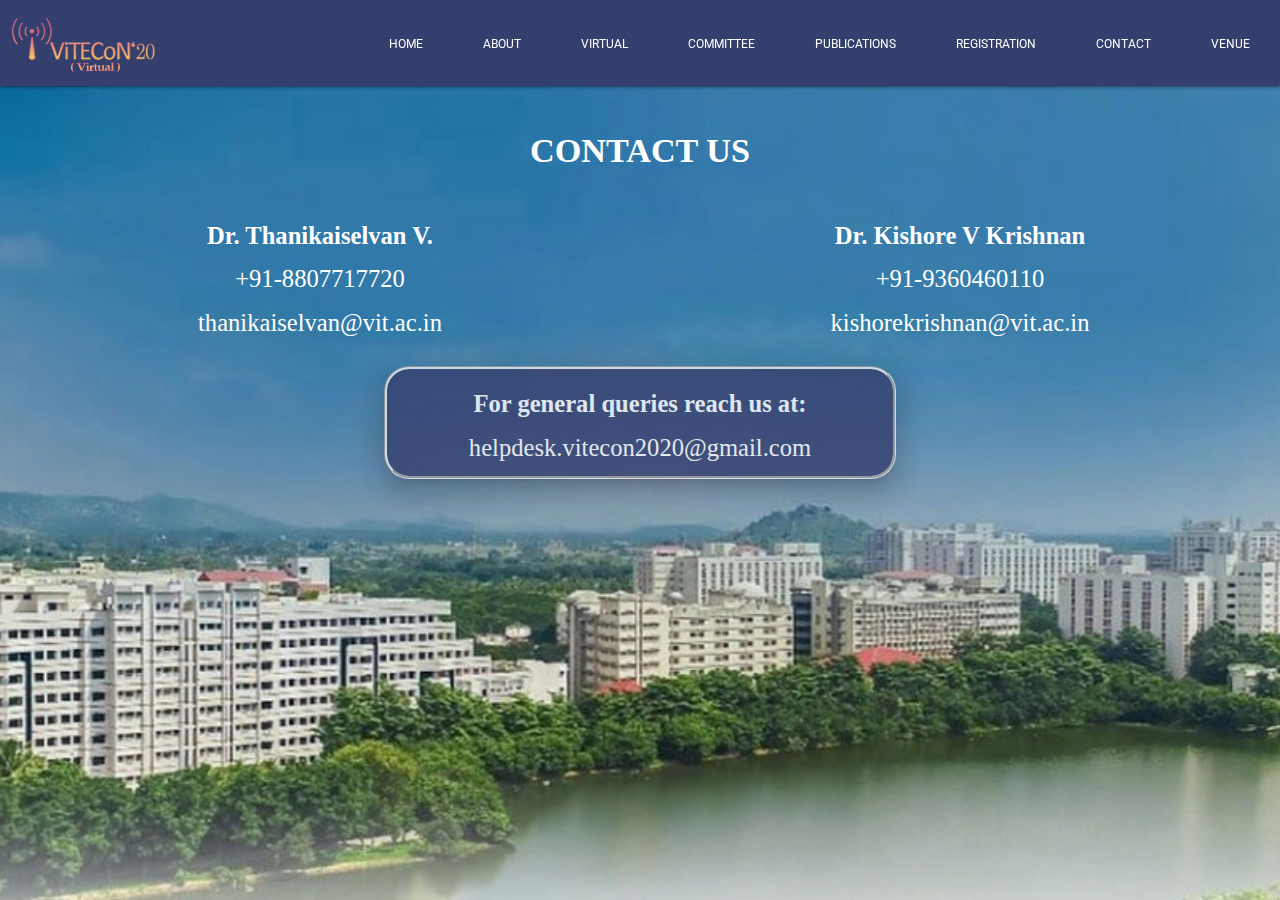
<file: contact.html>
<!DOCTYPE html>
<html lang="en">
  <head>
    <meta charset="UTF-8" />
    <meta name="viewport" content="width=device-width, initial-scale=1.0" />
    <script src="https://cdnjs.cloudflare.com/ajax/libs/jquery/3.4.1/jquery.min.js"></script>
    <script src="script/script.js"></script>
    <!--Import Google Icon Font-->
    <link
      href="https://fonts.googleapis.com/icon?family=Material+Icons"
      rel="stylesheet"
    />

    <!-- Compiled and minified CSS -->
    <link
      rel="stylesheet"
      href="https://cdnjs.cloudflare.com/ajax/libs/materialize/1.0.0/css/materialize.min.css"
    />

    <!-- Compiled and minified JavaScript -->
    <script src="https://cdnjs.cloudflare.com/ajax/libs/materialize/1.0.0/js/materialize.min.js"></script>

    <!-- google-font link -->
    <link
      href="https://fonts.googleapis.com/css?family=Roboto:700&display=swap"
      rel="stylesheet"
    />
    <link href="css/style.css" rel="stylesheet" />

    <title>Contact</title>
  </head>

  <!-- $$$$$$$$$$$$$$$$$$$$$$$$$$$$$$$$$$$$$$$$$$$$$$$$$$$$$$$$$$$$$$$$$$$$$$$$$$$$$$$$$$$$$$$$$$$$$$$$$$$$$$$$$$$$$$$$$$$$ -->
  <!-- $$$$$$$$$$$$$$$$$$$$$$$$$$$$$$$$$$$$$$$$$$$$$$$$$$$$$$$$$$$$$$$$$$$$$$$$$$$$$$$$$$$$$$$$$$$$$$$$$$$$$$$$$$$$$$$$$$$$ -->
  <!-- $$$$$$$$$$$$$$$$$$$$$$$$$$$$$$$$$$$$$$$$$$$$$$$$$$$$$$$$$$$$$$$$$$$$$$$$$$$$$$$$$$$$$$$$$$$$$$$$$$$$$$$$$$$$$$$$$$$$ -->
  <!-- $$$$$$$$$$$$$$$$$$$$$$$$$$$$$$$$$$$$$$$$$$$$$$$$$$$$$$$$$$$$$$$$$$$$$$$$$$$$$$$$$$$$$$$$$$$$$$$$$$$$$$$$$$$$$$$$$$$$ -->
  <!-- $$$$$$$$$$$$$$$$$$$$$$$$$$$$$$$$$$$$$$$$$$$$$$$$$$$$$$$$$$$$$$$$$$$$$$$$$$$$$$$$$$$$$$$$$$$$$$$$$$$$$$$$$$$$$$$$$$$$ -->

  <body class="bg_comm" style="background-image: url('images/vit2.jpg');">
    <!--    
        ######################################################################################################### 
    
    -->
    <!-- 
         ##########################################################################################################
         ####                                                                                                  ####
         ####                                    Nav_Bar                                          ####
         ####                                                                                                  ####
         ##########################################################################################################
        -->

    <div class="navbar-fixed">
      <nav class="nav-extended" style="background-color: #353f6e;">
        <div class="nav-wrapper">
          <a href="#" class="brand-logo"
            ><img src="images/logo201.png" class="logo_size"
          /></a>
          <a href="#" class="sidenav-trigger" data-target="mobile-nav">
            <i class="material-icons">menu</i>
          </a>
          <ul
            class="right hide-on-med-and-down"
            style="font-family: 'Roboto', ;"
          >
            <li><a class="navst" href="index.html">HOME</a></li>
            <li><a class="navst" href="about.html">ABOUT</a></li>
            <li><a class="navst" href="virtual.html">VIRTUAL</a></li>
            <li><a class="navst" href="committee.html">COMMITTEE</a></li>
            <li><a class="navst" href="publication.html">PUBLICATIONS</a></li>
            <li><a class="navst" href="registration.html">REGISTRATION</a></li>
            <li><a class="navst" href="contact.html">CONTACT</a></li>
            <li><a class="navst" href="venue.html">VENUE</a></li>
          </ul>
        </div>
      </nav>
      <ul class="sidenav" id="mobile-nav" style="font-family: 'Roboto', ;">
        <li><a class="blue-text text-darken-4" href="index.html">HOME</a></li>
        <li><a class="blue-text text-darken-4" href="about.html">ABOUT</a></li>
        <li>
          <a class="blue-text text-darken-4" href="virtual.html">VIRTUAL</a>
        </li>
        <li>
          <a class="blue-text text-darken-4" href="committee.html">COMMITTEE</a>
        </li>
        <li>
          <a class="blue-text text-darken-4" href="publication.html"
            >PUBLICATIONS</a
          >
        </li>
        <li>
          <a class="blue-text text-darken-4" href="registration.html"
            >REGISTRATION</a
          >
        </li>
        <li>
          <a class="blue-text text-darken-4" href="contact.html">CONTACT</a>
        </li>
        <li><a class="blue-text text-darken-4" href="venue.html">VENUE</a></li>
      </ul>
    </div>
    <section class="hide-on-small-only show-on-medium-and-up">
      <br />
      <br />
      <div>
        <h4 class="con_text"><b>CONTACT US</b></h4>
      </div>
      <br />
      <div class="row">
        <div class="col m6 con_text">
          <h5><b>Dr. Thanikaiselvan V.</b></h5>
          <h5>+91-8807717720</h5>
          <h5>thanikaiselvan@vit.ac.in</h5>
        </div>
        <div class=" col m6 con_text">
          <h5><b>Dr. Kishore V Krishnan</b></h5>
          <h5>+91-9360460110</h5>
          <h5>kishorekrishnan@vit.ac.in</h5>
        </div>
      </div>
      <div class="query_text z-depth-4">
        <h5><b>For general queries reach us at:</b></h5>
        <h5>helpdesk.vitecon2020@gmail.com</h5>
      </div>
    </section>
    <section class="show-on-small hide-on-med-and-up responsive">
      <br />
      <br />
      <div>
        <h5 class="con_text1"><b>CONTACT US</b></h5>
      </div>
      <br />
      <div class="row">
        <center>
        <div class="col s6 con_text2" style="padding-right: 0px;padding-left: 8px; margin-right: 0px;">
          <h6 style="font-size: 3.5vw;"><b>Dr. Thanikaiselvan V.</b></h6>
          <p>+91-8807717720</p>
          <p>thanikaiselvan@vit.ac.in</p>
        </div>
        <div class=" col s6 con_text2" style="padding-right: 10px; padding-left: 0px;margin-left: 0px;">
          <h6 style="font-size: 3.5vw;"><b>Dr. Kishore V Krishnan</b></h6>
          <p>+91-9360460110</p>
          <p>kishorekrishnan@vit.ac.in</p>
        </div>
      </div>
      </center>
      <div class="query_text1 z-depth-4">
        <h6><b>For general queries reach us at:</b></h6>
        <p>helpdesk.vitecon2020@gmail.com</p>
      </div>
    </section>
  </body>
</html>
</file>
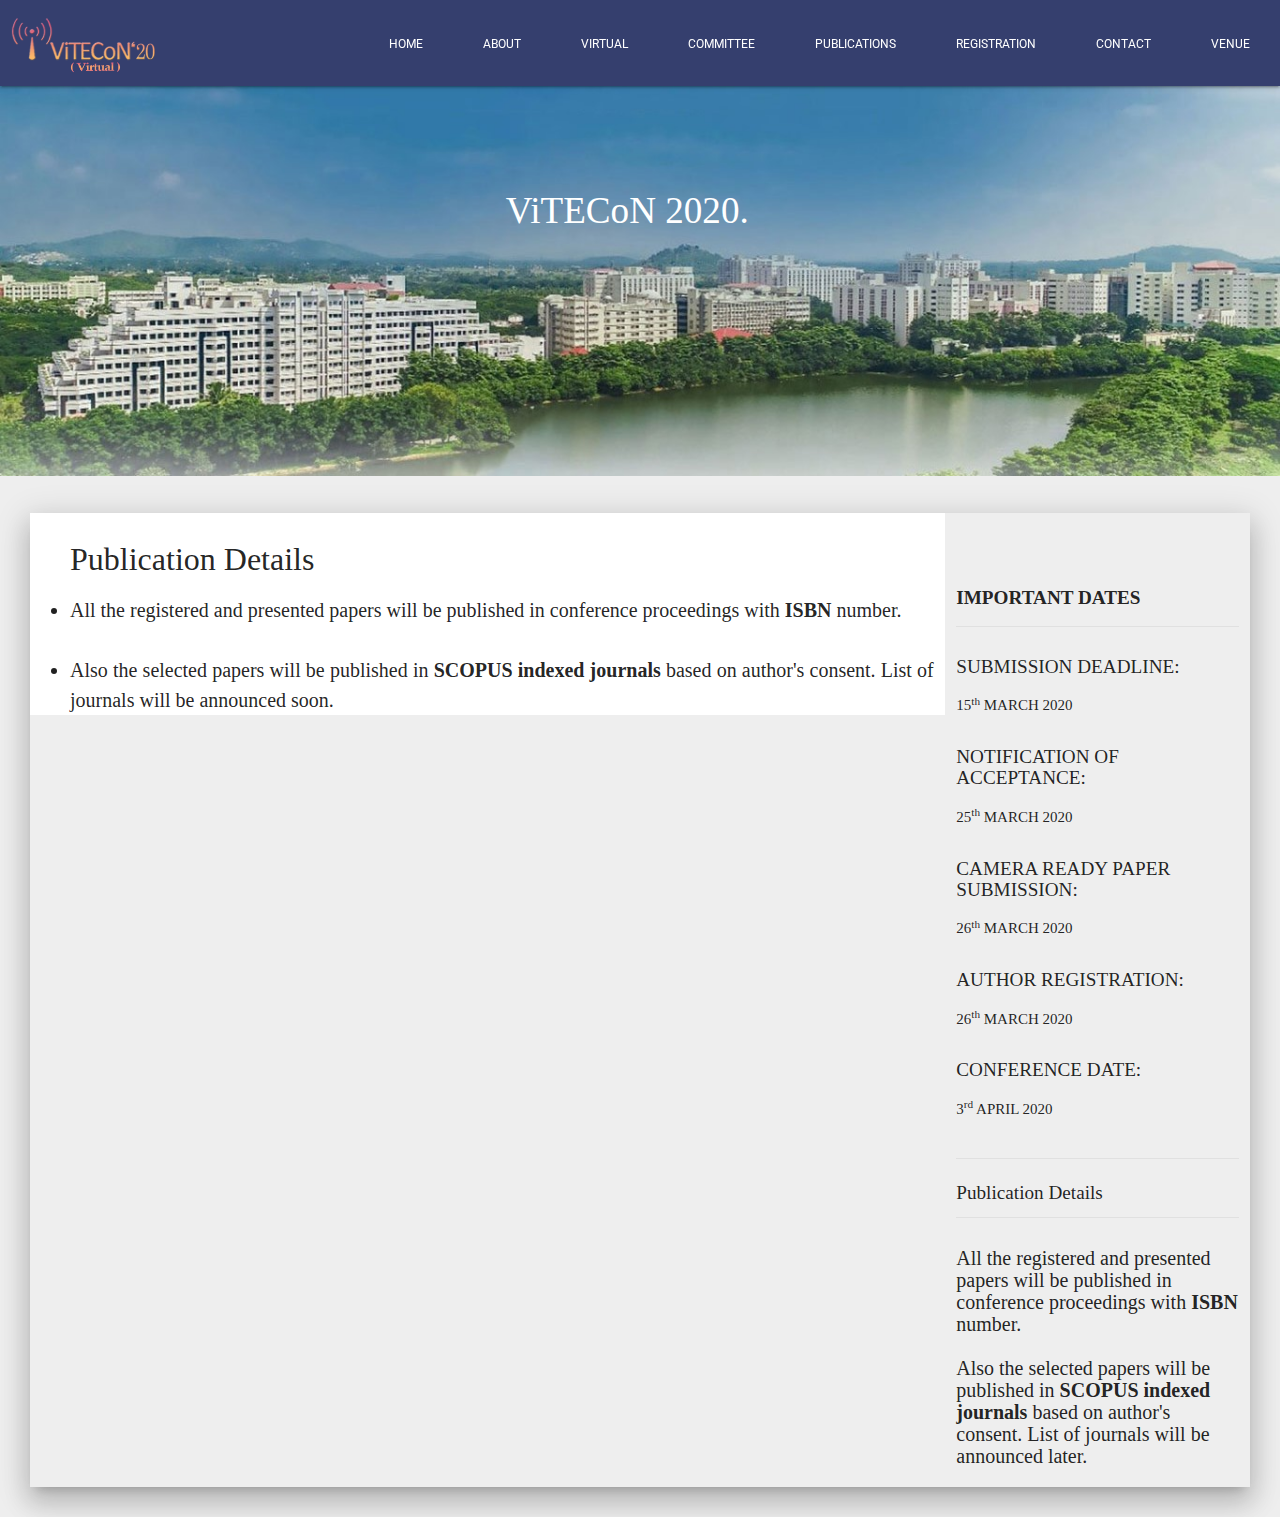
<file: publication.html>
<!DOCTYPE html>
<html lang="en">
  <head>
    <meta charset="UTF-8" />
    <meta name="viewport" content="width=device-width, initial-scale=1.0" />
    <script src="https://cdnjs.cloudflare.com/ajax/libs/jquery/3.4.1/jquery.min.js"></script>
    <script src="script/script.js"></script>
    <!--Import Google Icon Font-->
    <link
      href="https://fonts.googleapis.com/icon?family=Material+Icons"
      rel="stylesheet"
    />

    <!-- Compiled and minified CSS -->
    <link
      rel="stylesheet"
      href="https://cdnjs.cloudflare.com/ajax/libs/materialize/1.0.0/css/materialize.min.css"
    />

    <!-- Compiled and minified JavaScript -->
    <script src="https://cdnjs.cloudflare.com/ajax/libs/materialize/1.0.0/js/materialize.min.js"></script>

    <!-- google-font link -->
    <link
      href="https://fonts.googleapis.com/css?family=Roboto:700&display=swap"
      rel="stylesheet"
    />
    <link href="css/style.css" rel="stylesheet" />

    <title>Publication</title>
  </head>

  <!-- $$$$$$$$$$$$$$$$$$$$$$$$$$$$$$$$$$$$$$$$$$$$$$$$$$$$$$$$$$$$$$$$$$$$$$$$$$$$$$$$$$$$$$$$$$$$$$$$$$$$$$$$$$$$$$$$$$$$ -->
  <!-- $$$$$$$$$$$$$$$$$$$$$$$$$$$$$$$$$$$$$$$$$$$$$$$$$$$$$$$$$$$$$$$$$$$$$$$$$$$$$$$$$$$$$$$$$$$$$$$$$$$$$$$$$$$$$$$$$$$$ -->
  <!-- $$$$$$$$$$$$$$$$$$$$$$$$$$$$$$$$$$$$$$$$$$$$$$$$$$$$$$$$$$$$$$$$$$$$$$$$$$$$$$$$$$$$$$$$$$$$$$$$$$$$$$$$$$$$$$$$$$$$ -->
  <!-- $$$$$$$$$$$$$$$$$$$$$$$$$$$$$$$$$$$$$$$$$$$$$$$$$$$$$$$$$$$$$$$$$$$$$$$$$$$$$$$$$$$$$$$$$$$$$$$$$$$$$$$$$$$$$$$$$$$$ -->
  <!-- $$$$$$$$$$$$$$$$$$$$$$$$$$$$$$$$$$$$$$$$$$$$$$$$$$$$$$$$$$$$$$$$$$$$$$$$$$$$$$$$$$$$$$$$$$$$$$$$$$$$$$$$$$$$$$$$$$$$ -->

  <body class="grey lighten-3">
    <!--    
        ######################################################################################################### 
    
    -->
    <!-- 
         ##########################################################################################################
         ####                                                                                                  ####
         ####                                    Nav_Bar                                          ####
         ####                                                                                                  ####
         ##########################################################################################################
        -->

    <div class="navbar-fixed">
      <nav class="nav-extended" style="background-color: #353f6e;">
        <div class="nav-wrapper">
          <a href="#" class="brand-logo"
            ><img src="images/logo201.png" class="logo_size"
          /></a>
          <a href="#" class="sidenav-trigger" data-target="mobile-nav">
            <i class="material-icons">menu</i>
          </a>
          <ul
            class="right hide-on-med-and-down"
            style="font-family: 'Roboto', ;"
          >
            <li><a class="navst" href="index.html">HOME</a></li>
            <li><a class="navst" href="about.html">ABOUT</a></li>
            <li><a class="navst" href="virtual.html">VIRTUAL</a></li>
            <li><a class="navst" href="committee.html">COMMITTEE</a></li>
            <li><a class="navst" href="publication.html">PUBLICATIONS</a></li>
            <li><a class="navst" href="registration.html">REGISTRATION</a></li>
            <li><a class="navst" href="contact.html">CONTACT</a></li>
            <li><a class="navst" href="venue.html">VENUE</a></li>
          </ul>
        </div>
      </nav>
      <ul class="sidenav" id="mobile-nav" style="font-family: 'Roboto', ;">
        <li><a class="blue-text text-darken-4" href="index.html">HOME</a></li>
        <li><a class="blue-text text-darken-4" href="about.html">ABOUT</a></li>
        <li><a class="blue-text text-darken-4" href="virtual.html">VIRTUAL</a></li>
        <li><a class="blue-text text-darken-4" href="committee.html">COMMITTEE</a></li>
        <li><a class="blue-text text-darken-4" href="publication.html">PUBLICATIONS</a></li>
        <li><a class="blue-text text-darken-4" href="registration.html">REGISTRATION</a></li>
        <li><a class="blue-text text-darken-4" href="contact.html">CONTACT</a></li>
        <li><a class="blue-text text-darken-4" href="venue.html">VENUE</a></li>
      </ul>
    </div>

    <!--    
        ######################################################################################################### 
    
    -->
    <!-- 
         ##########################################################################################################
         ####                                                                                                  ####
         ####                                    Image text and Image                                          ####
         ####                                                                                                  ####
         ##########################################################################################################
        -->

    <section>
      <div class="image_text">
        <img
          class="responsive-img"
          style="width: 100%;"
          src="images/vit23.jpg"
        />
        <div class="centered">
          <p class="pictext">ViTECoN 2020.</p>
        </div>
      </div>
    </section>
    <!--    
        ######################################################################################################### 
    
    -->
    
    <section class="description">
      <div class="row z-depth-4 " style="margin: 30px;">
        <div class=" col s12 m9 white" style="padding-left: 40px;">
          <h3 class="all_head">
            Publication Details
          </h3>
          <div style="text-align: justify; font-size: 20px;">
            <li>All the registered and presented papers will be published in conference proceedings with <b>ISBN</b> number.</li><br>
            <li>Also the selected papers will be published in <b>SCOPUS indexed journals </b> based on author's consent. List of journals will be announced soon.</li>
          </div>
        </div>
        <!-- ######################################################################################### -->

        <div class="col s12 m3">
        <br /><br />
        <h3 class="all_rhead"><b>IMPORTANT DATES</b></h3>
        <div class="divider"></div>
        <h3 class="all_rhead">SUBMISSION DEADLINE:</h3>
        <p >15<sup>th</sup> MARCH 2020</p>
        <h3 class="all_rhead">NOTIFICATION OF ACCEPTANCE:</h3>
        <p>25<sup>th</sup> MARCH 2020</p>

        <h3 class="all_rhead">CAMERA READY PAPER SUBMISSION:</h3>
        <p>26<sup>th</sup> MARCH 2020</p>
        

        <h3 class="all_rhead">AUTHOR REGISTRATION:</h3>
        <p>26<sup>th</sup> MARCH 2020</p>
        
        <h3 class="all_rhead">CONFERENCE DATE:</h3>
        <p>3<sup>rd</sup> APRIL 2020</p>
        <br />
        <div class="divider"></div>
        <h4 class="all_rhead">Publication Details</h4>
        <div class="divider"></div>
        <h3 style="font-size: 20px;">
          <ul>
          <li>
            All the registered and presented papers will be published in
            conference proceedings with <b>ISBN</b> number.
          </li>
          <br>
          <li>
            Also the selected papers will be published in
            <b>SCOPUS indexed journals</b> based on author's consent. List of
            journals will be announced later.
          </li>
        </ul>
        </h3>
      </div>
    </section>
  </body>
</html>
</file>
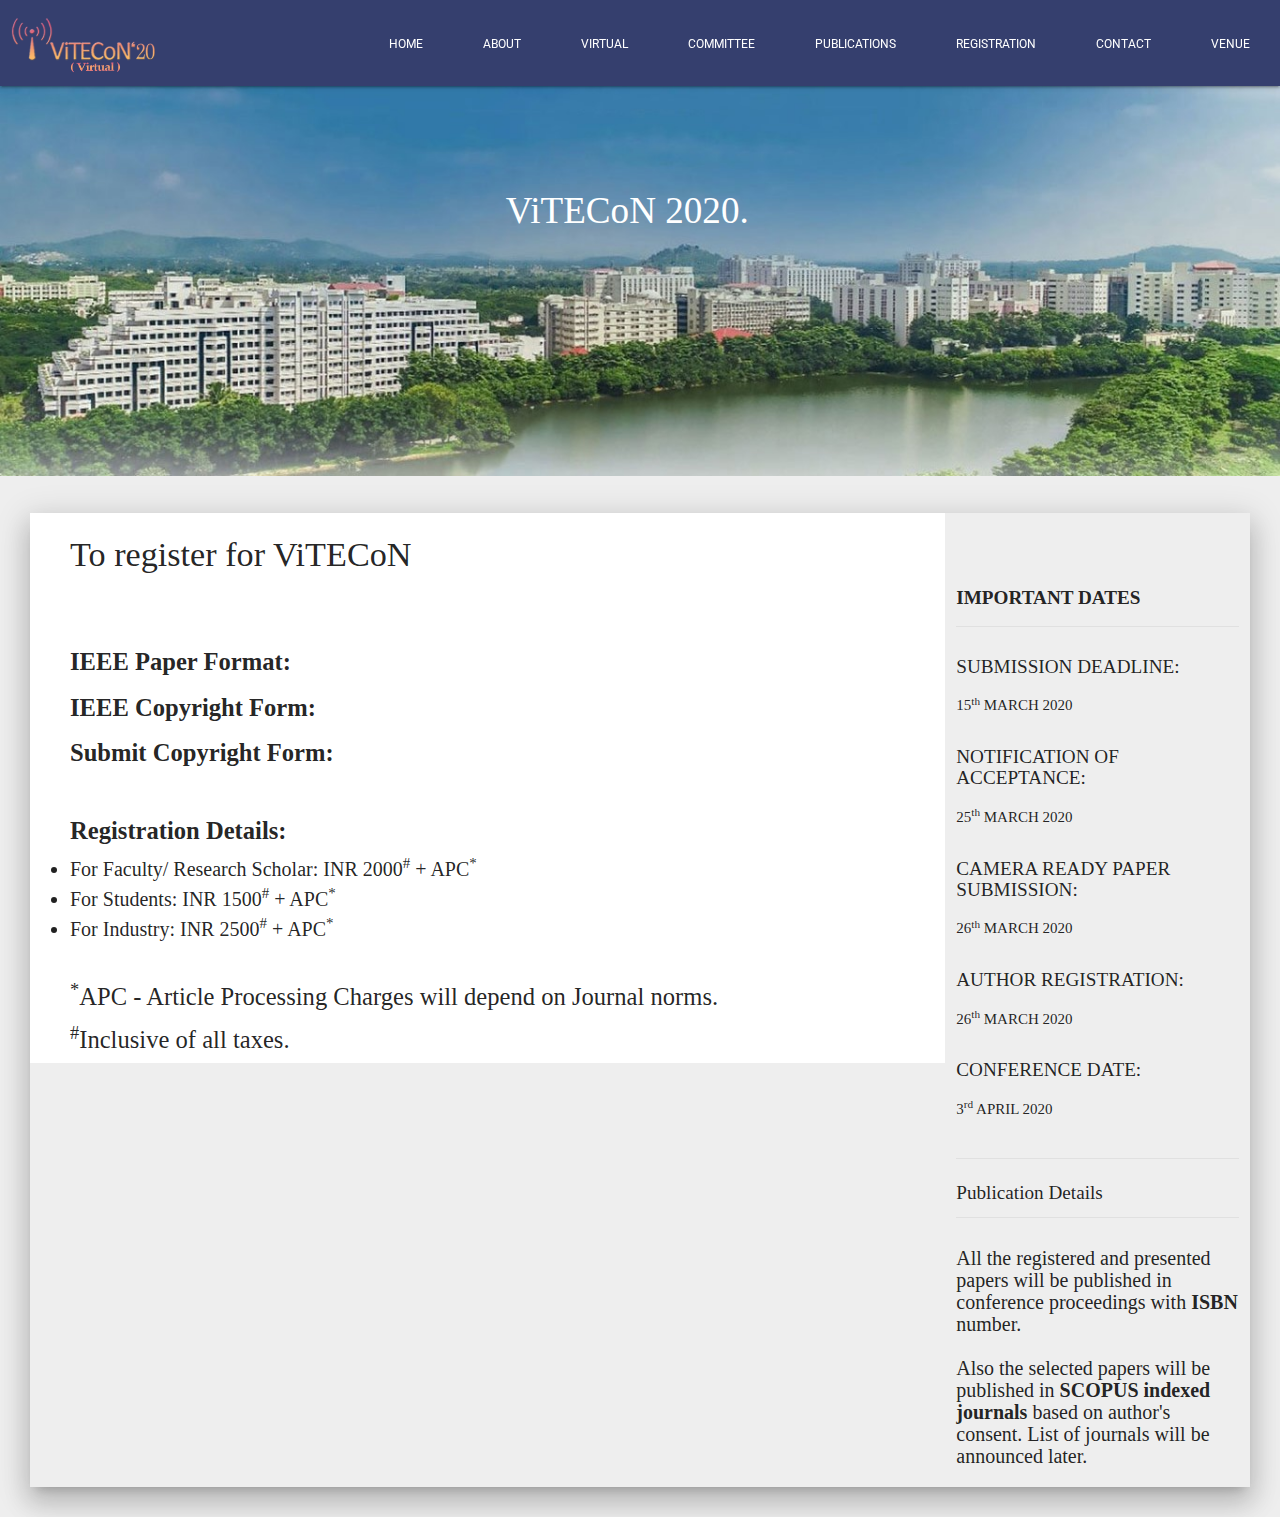
<file: registration.html>
<!DOCTYPE html>
<html lang="en">
  <head>
    <meta charset="UTF-8" />
    <meta name="viewport" content="width=device-width, initial-scale=1.0" />
    <script src="https://cdnjs.cloudflare.com/ajax/libs/jquery/3.4.1/jquery.min.js"></script>
    <script src="script/script.js"></script>
    <!--Import Google Icon Font-->
    <link
      href="https://fonts.googleapis.com/icon?family=Material+Icons"
      rel="stylesheet"
    />

    <!-- Compiled and minified CSS -->
    <link
      rel="stylesheet"
      href="https://cdnjs.cloudflare.com/ajax/libs/materialize/1.0.0/css/materialize.min.css"
    />

    <!-- Compiled and minified JavaScript -->
    <script src="https://cdnjs.cloudflare.com/ajax/libs/materialize/1.0.0/js/materialize.min.js"></script>

    <!-- google-font link -->
    <link
      href="https://fonts.googleapis.com/css?family=Roboto:700&display=swap"
      rel="stylesheet"
    />
    <link href="css/style.css" rel="stylesheet" />

    <title>Registration</title>
  </head>

  <!-- $$$$$$$$$$$$$$$$$$$$$$$$$$$$$$$$$$$$$$$$$$$$$$$$$$$$$$$$$$$$$$$$$$$$$$$$$$$$$$$$$$$$$$$$$$$$$$$$$$$$$$$$$$$$$$$$$$$$ -->
  <!-- $$$$$$$$$$$$$$$$$$$$$$$$$$$$$$$$$$$$$$$$$$$$$$$$$$$$$$$$$$$$$$$$$$$$$$$$$$$$$$$$$$$$$$$$$$$$$$$$$$$$$$$$$$$$$$$$$$$$ -->
  <!-- $$$$$$$$$$$$$$$$$$$$$$$$$$$$$$$$$$$$$$$$$$$$$$$$$$$$$$$$$$$$$$$$$$$$$$$$$$$$$$$$$$$$$$$$$$$$$$$$$$$$$$$$$$$$$$$$$$$$ -->
  <!-- $$$$$$$$$$$$$$$$$$$$$$$$$$$$$$$$$$$$$$$$$$$$$$$$$$$$$$$$$$$$$$$$$$$$$$$$$$$$$$$$$$$$$$$$$$$$$$$$$$$$$$$$$$$$$$$$$$$$ -->
  <!-- $$$$$$$$$$$$$$$$$$$$$$$$$$$$$$$$$$$$$$$$$$$$$$$$$$$$$$$$$$$$$$$$$$$$$$$$$$$$$$$$$$$$$$$$$$$$$$$$$$$$$$$$$$$$$$$$$$$$ -->

  <body class="grey lighten-3">
    <!--    
        ######################################################################################################### 
    
    -->
    <!-- 
         ##########################################################################################################
         ####                                                                                                  ####
         ####                                    Nav_Bar                                          ####
         ####                                                                                                  ####
         ##########################################################################################################
        -->

    <div class="navbar-fixed">
      <nav class="nav-extended" style="background-color: #353f6e;">
        <div class="nav-wrapper">
          <a href="#" class="brand-logo"
            ><img src="images/logo201.png" class="logo_size"
          /></a>
          <a href="#" class="sidenav-trigger" data-target="mobile-nav">
            <i class="material-icons">menu</i>
          </a>
          <ul
            class="right hide-on-med-and-down"
            style="font-family: 'Roboto', ;"
          >
            <li><a class="navst" href="index.html">HOME</a></li>
            <li><a class="navst" href="about.html">ABOUT</a></li>
            <li><a class="navst" href="virtual.html">VIRTUAL</a></li>
            <li><a class="navst" href="committee.html">COMMITTEE</a></li>
            <li><a class="navst" href="publication.html">PUBLICATIONS</a></li>
            <li><a class="navst" href="registration.html">REGISTRATION</a></li>
            <li><a class="navst" href="contact.html">CONTACT</a></li>
            <li><a class="navst" href="venue.html">VENUE</a></li>
          </ul>
        </div>
      </nav>
      <ul class="sidenav" id="mobile-nav" style="font-family: 'Roboto', ;">
        <li><a class="blue-text text-darken-4" href="index.html">HOME</a></li>
        <li><a class="blue-text text-darken-4" href="about.html">ABOUT</a></li>
        <li><a class="blue-text text-darken-4" href="virtual.html">VIRTUAL</a></li>
        <li><a class="blue-text text-darken-4" href="committee.html">COMMITTEE</a></li>
        <li><a class="blue-text text-darken-4" href="publication.html">PUBLICATIONS</a></li>
        <li><a class="blue-text text-darken-4" href="registration.html">REGISTRATION</a></li>
        <li><a class="blue-text text-darken-4" href="contact.html">CONTACT</a></li>
        <li><a class="blue-text text-darken-4" href="venue.html">VENUE</a></li>
      </ul>
    </div>

    <!--    
        ######################################################################################################### 
    
    -->
    <!-- 
         ##########################################################################################################
         ####                                                                                                  ####
         ####                                    Image text and Image                                          ####
         ####                                                                                                  ####
         ##########################################################################################################
        -->

    <section>
      <div class="image_text">
        <img
          class="responsive-img"
          style="width: 100%;"
          src="images/vit23.jpg"
        />
        <div class="centered">
          <p class="pictext" >ViTECoN 2020.</p>
        </div>
      </div>
    </section>
    <!--    
        ######################################################################################################### 
    
    -->
    
    <section class="description">
      <div class="row z-depth-4 " style="margin: 30px;">
        <div class=" col s12 m9 white" style="padding-left: 40px;">
          <h4>To register for ViTECoN</h4>
                <b><a style="color: white;" href="https://easychair.org/cfp/ViTECoN2020" target="_blank"><u><span class="blinking" style="font-size: 30px;">Click Here</span></u></a></b>
                <br>

                <h5><b>IEEE Paper Format: &nbsp &nbsp <a style="color: white;" href="files/paper_format.pdf" target="_blank"><u><span class="blinking" style="font-size: 20px;">Click Here</span></u></a></b></h5>

                <h5><b>IEEE Copyright Form: &nbsp &nbsp <a style="color: white;" href="files/paper_format1.pdf" target="_blank"><u><span class="blinking" style="font-size: 20px;">Click Here</span></u></a></b></h5>
                
                <h5><b>Submit Copyright Form: &nbsp &nbsp <a style="color: white;" href="files/paper_format1.pdf" target="_blank"><u><span class="blinking" style="font-size: 20px;">Click Here</span></u></a></b></h5>
                <br>
                <h5><b>Registration Details:</b> </h5>
                <div style="text-align: justify; font-size: 20px;">
                    <li>For Faculty/ Research Scholar: INR 2000<sup>#</sup> + APC<sup>*</sup></li>
                    <li>For Students: INR 1500<sup>#</sup> + APC<sup>*</sup></li>
                    <li>For Industry: INR 2500<sup>#</sup> + APC<sup>*</sup></li>
                </div>
                <br>
                <h5><sup>*</sup>APC - Article Processing Charges will depend on Journal norms.</h5>
                <h5><sup>#</sup>Inclusive of all taxes.</h5>
        </div>
        <!-- ######################################################################################### -->

        <div class="col s12 m3">
        <br /><br />
        <h3 class="all_rhead"><b>IMPORTANT DATES</b></h3>
        <div class="divider"></div>
        <h3 class="all_rhead">SUBMISSION DEADLINE:</h3>
        <p >15<sup>th</sup> MARCH 2020</p>
        <h3 class="all_rhead">NOTIFICATION OF ACCEPTANCE:</h3>
        <p>25<sup>th</sup> MARCH 2020</p>

        <h3 class="all_rhead">CAMERA READY PAPER SUBMISSION:</h3>
        <p>26<sup>th</sup> MARCH 2020</p>
        

        <h3 class="all_rhead">AUTHOR REGISTRATION:</h3>
        <p>26<sup>th</sup> MARCH 2020</p>
        
        <h3 class="all_rhead">CONFERENCE DATE:</h3>
        <p>3<sup>rd</sup> APRIL 2020</p>
        <br />
        <div class="divider"></div>
        <h4 class="all_rhead">Publication Details</h4>
        <div class="divider"></div>
        <h3 style="font-size: 20px;">
          <ul>
          <li>
            All the registered and presented papers will be published in
            conference proceedings with <b>ISBN</b> number.
          </li>
          <br>
          <li>
            Also the selected papers will be published in
            <b>SCOPUS indexed journals</b> based on author's consent. List of
            journals will be announced later.
          </li>
        </ul>
        </h3>
      </div>
    </section>
  </body>
</html>
</file>
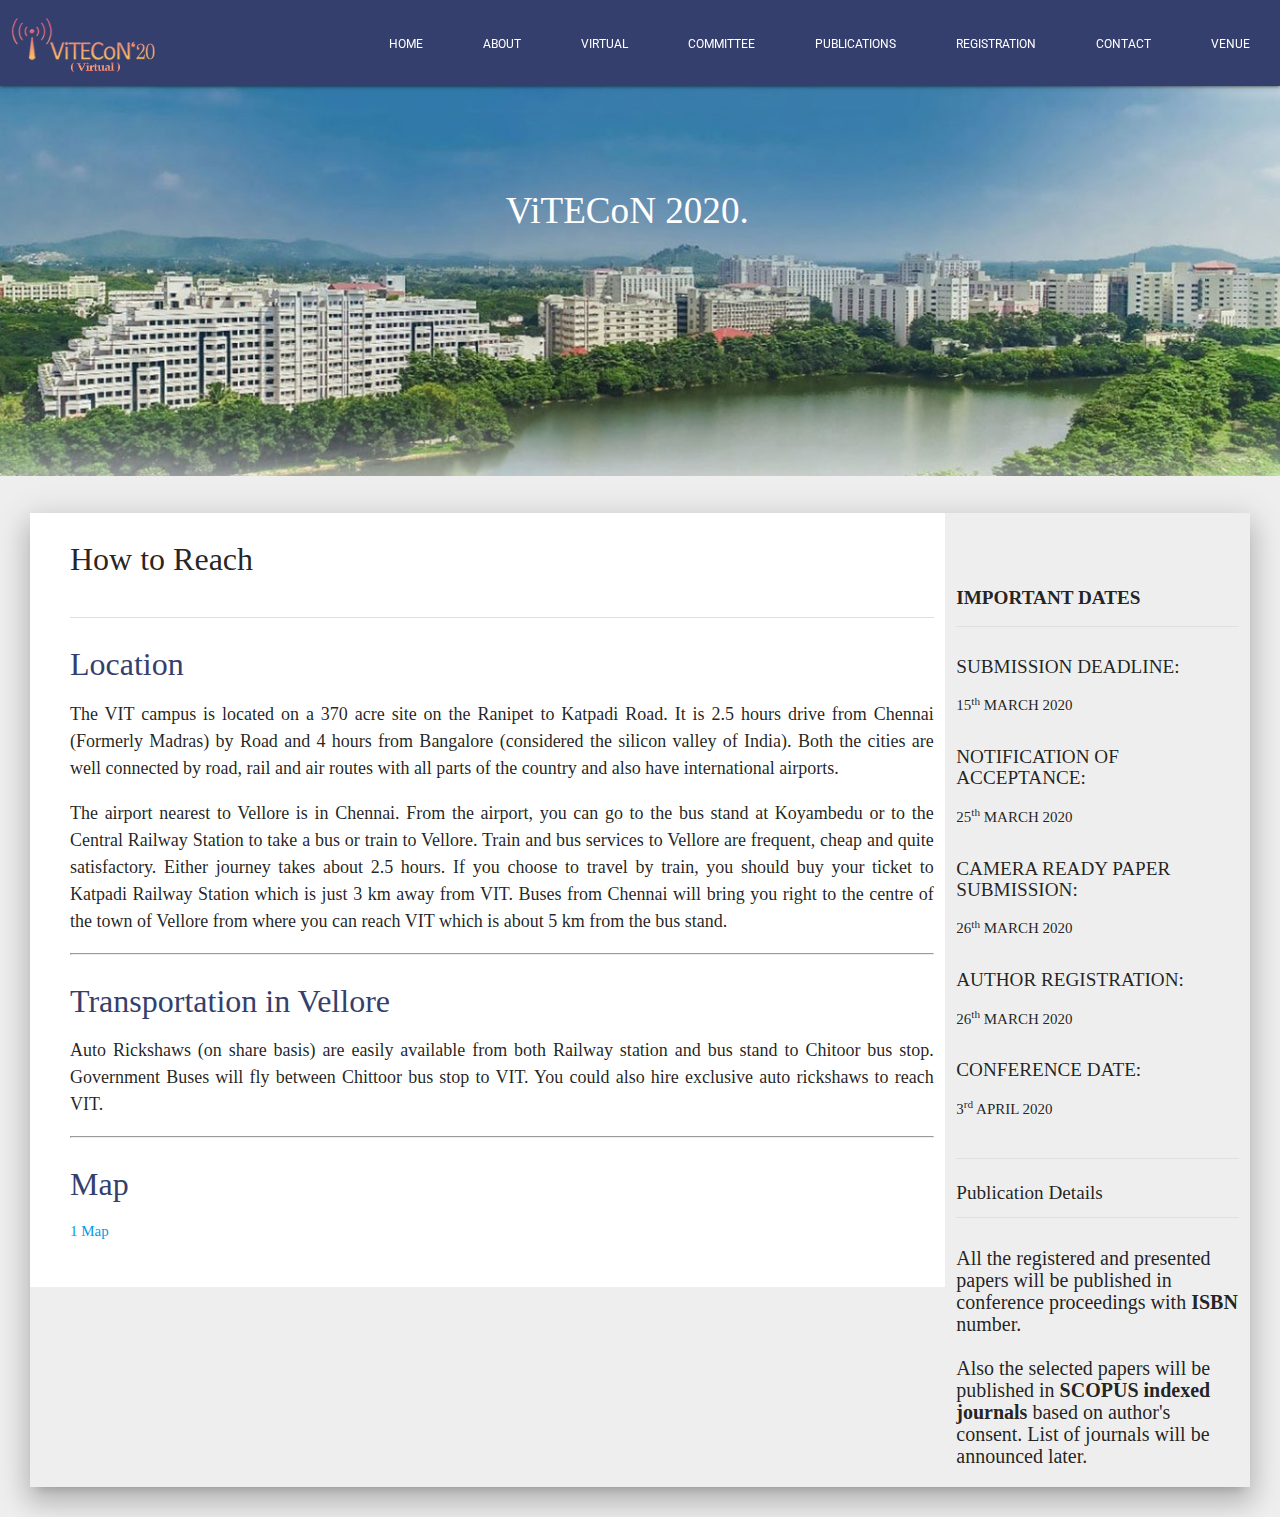
<file: venue.html>
<!DOCTYPE html>
<html lang="en">
  <head>
    <meta charset="UTF-8" />
    <meta name="viewport" content="width=device-width, initial-scale=1.0" />
    <script src="https://cdnjs.cloudflare.com/ajax/libs/jquery/3.4.1/jquery.min.js"></script>
    <script src="script/script.js"></script>
    <!--Import Google Icon Font-->
    <link
      href="https://fonts.googleapis.com/icon?family=Material+Icons"
      rel="stylesheet"
    />

    <!-- Compiled and minified CSS -->
    <link
      rel="stylesheet"
      href="https://cdnjs.cloudflare.com/ajax/libs/materialize/1.0.0/css/materialize.min.css"
    />

    <!-- Compiled and minified JavaScript -->
    <script src="https://cdnjs.cloudflare.com/ajax/libs/materialize/1.0.0/js/materialize.min.js"></script>

    <!-- google-font link -->
    <link
      href="https://fonts.googleapis.com/css?family=Roboto:700&display=swap"
      rel="stylesheet"
    />
    <link href="css/style.css" rel="stylesheet" />

    <title>Venue</title>
  </head>

  <!-- $$$$$$$$$$$$$$$$$$$$$$$$$$$$$$$$$$$$$$$$$$$$$$$$$$$$$$$$$$$$$$$$$$$$$$$$$$$$$$$$$$$$$$$$$$$$$$$$$$$$$$$$$$$$$$$$$$$$ -->
  <!-- $$$$$$$$$$$$$$$$$$$$$$$$$$$$$$$$$$$$$$$$$$$$$$$$$$$$$$$$$$$$$$$$$$$$$$$$$$$$$$$$$$$$$$$$$$$$$$$$$$$$$$$$$$$$$$$$$$$$ -->
  <!-- $$$$$$$$$$$$$$$$$$$$$$$$$$$$$$$$$$$$$$$$$$$$$$$$$$$$$$$$$$$$$$$$$$$$$$$$$$$$$$$$$$$$$$$$$$$$$$$$$$$$$$$$$$$$$$$$$$$$ -->
  <!-- $$$$$$$$$$$$$$$$$$$$$$$$$$$$$$$$$$$$$$$$$$$$$$$$$$$$$$$$$$$$$$$$$$$$$$$$$$$$$$$$$$$$$$$$$$$$$$$$$$$$$$$$$$$$$$$$$$$$ -->
  <!-- $$$$$$$$$$$$$$$$$$$$$$$$$$$$$$$$$$$$$$$$$$$$$$$$$$$$$$$$$$$$$$$$$$$$$$$$$$$$$$$$$$$$$$$$$$$$$$$$$$$$$$$$$$$$$$$$$$$$ -->

  <body class="grey lighten-3">
    <!--    
        ######################################################################################################### 
    
    -->
    <!-- 
         ##########################################################################################################
         ####                                                                                                  ####
         ####                                    Nav_Bar                                          ####
         ####                                                                                                  ####
         ##########################################################################################################
        -->

    <div class="navbar-fixed">
      <nav class="nav-extended" style="background-color: #353f6e;">
        <div class="nav-wrapper">
          <a href="#" class="brand-logo"
            ><img src="images/logo201.png" class="logo_size"
          /></a>
          <a href="#" class="sidenav-trigger" data-target="mobile-nav">
            <i class="material-icons">menu</i>
          </a>
          <ul
            class="right hide-on-med-and-down"
            style="font-family: 'Roboto', ;"
          >
            <li><a class="navst" href="index.html">HOME</a></li>
            <li><a class="navst" href="about.html">ABOUT</a></li>
            <li><a class="navst" href="virtual.html">VIRTUAL</a></li>
            <li><a class="navst" href="committee.html">COMMITTEE</a></li>
            <li><a class="navst" href="publication.html">PUBLICATIONS</a></li>
            <li><a class="navst" href="registration.html">REGISTRATION</a></li>
            <li><a class="navst" href="contact.html">CONTACT</a></li>
            <li><a class="navst" href="venue.html">VENUE</a></li>
          </ul>
        </div>
      </nav>
      <ul class="sidenav" id="mobile-nav" style="font-family: 'Roboto', ;">
        <li><a class="blue-text text-darken-4" href="index.html">HOME</a></li>
        <li><a class="blue-text text-darken-4" href="about.html">ABOUT</a></li>
        <li><a class="blue-text text-darken-4" href="virtual.html">VIRTUAL</a></li>
        <li><a class="blue-text text-darken-4" href="committee.html">COMMITTEE</a></li>
        <li><a class="blue-text text-darken-4" href="publication.html">PUBLICATIONS</a></li>
        <li><a class="blue-text text-darken-4" href="registration.html">REGISTRATION</a></li>
        <li><a class="blue-text text-darken-4" href="contact.html">CONTACT</a></li>
        <li><a class="blue-text text-darken-4" href="venue.html">VENUE</a></li>
      </ul>
    </div>

    <!--    
        ######################################################################################################### 
    
    -->
    <!-- 
         ##########################################################################################################
         ####                                                                                                  ####
         ####                                    Image text and Image                                          ####
         ####                                                                                                  ####
         ##########################################################################################################
        -->

    <section>
      <div class="image_text">
        <img
          class="responsive-img"
          style="width: 100%;"
          src="images/vit23.jpg"
        />
        <div class="centered">
          <p class="pictext" >ViTECoN 2020.</p>
        </div>
      </div>
    </section>
    <!--    
        ######################################################################################################### 
    
    -->
    
    <section class="description">
      <div class="row z-depth-4 " style="margin: 30px;">
        <div class=" col s12 m9 white" style="padding-left: 40px;">
          <h3 class="all_head">
            How to Reach
          </h3><br>
          <div class="divider"></div>
          <h3 class="all_head" style="color: #353F6E">Location</h3>
          <p style="text-align: justify; font-size: 18px;">The VIT campus is located on a 370 acre site on the Ranipet to Katpadi Road. It is 2.5 hours drive from Chennai (Formerly Madras) by Road and 4 hours from Bangalore (considered the silicon valley of India). Both the cities are well connected by road, rail and air routes with all parts of the country and also have international airports.</p>

          <p style="text-align: justify; font-size: 18px;">The airport nearest to Vellore is in Chennai. From the airport, you can go to the bus stand at Koyambedu or to the Central Railway Station to take a bus or train to Vellore. Train and bus services to Vellore are frequent, cheap and quite satisfactory. Either journey takes about 2.5 hours. If you choose to travel by train, you should buy your ticket to Katpadi Railway Station which is just 3 km away from VIT. Buses from Chennai will bring you right to the centre of the town of Vellore from where you can reach VIT which is about 5 km from the bus stand.</p>

          <hr>
          <h3 class="all_head" style="color: #353F6E">Transportation in Vellore</h3></a>
          <p style="text-align: justify; font-size: 18px;">Auto Rickshaws (on share basis) are easily available from both Railway station and bus stand to Chitoor bus stop. Government Buses will fly between Chittoor bus stop to VIT. You could also hire exclusive auto rickshaws to reach VIT.</p>
          <hr>

          <h3 class="all_head" style="color: #353F6E">Map</h3></a>
          <div id="wrapper-9cd199b9cc5410cd3b1ad21cab2e54d3">
        <div class="responsive-map" id="map-9cd199b9cc5410cd3b1ad21cab2e54d3" style="height: auto;"></div><script>(function () {
        var setting = {"height":514,"width":852,"zoom":15,"queryString":"VIT University, Gorbachev Road, Vellore, Tamil Nadu, India","place_id":"ChIJZ-DLDJ9HrTsR681u8-Ui8v4","satellite":false,"centerCoord":[12.970098781145628,79.16038459999993],"cid":"0xfef222e5f36ecdeb","lang":"en","cityUrl":"/india/vellore-34712","id":"map-9cd199b9cc5410cd3b1ad21cab2e54d3","embed_id":"130096"};
        var d = document;
        var s = d.createElement('script');
        s.src = 'https://1map.com/js/script-for-user.js?embed_id=130096';
        s.async = true;
        s.onload = function (e) {
          window.OneMap.initMap(setting)
        };
        var to = d.getElementsByTagName('script')[0];
        to.parentNode.insertBefore(s, to);
      })();</script><a href="https://1map.com/en/map-embed?embed_id=130096">1 Map</a>
      <br><br><br></div> 
            </div>
        <!-- ######################################################################################### -->

        <div class="col s12 m3">
        <br /><br />
        <h3 class="all_rhead"><b>IMPORTANT DATES</b></h3>
        <div class="divider"></div>
        <h3 class="all_rhead">SUBMISSION DEADLINE:</h3>
        <p >15<sup>th</sup> MARCH 2020</p>
        <h3 class="all_rhead">NOTIFICATION OF ACCEPTANCE:</h3>
        <p>25<sup>th</sup> MARCH 2020</p>

        <h3 class="all_rhead">CAMERA READY PAPER SUBMISSION:</h3>
        <p>26<sup>th</sup> MARCH 2020</p>
        

        <h3 class="all_rhead">AUTHOR REGISTRATION:</h3>
        <p>26<sup>th</sup> MARCH 2020</p>
        
        <h3 class="all_rhead">CONFERENCE DATE:</h3>
        <p>3<sup>rd</sup> APRIL 2020</p>
        <br />
        <div class="divider"></div>
        <h4 class="all_rhead">Publication Details</h4>
        <div class="divider"></div>
        <h3 style="font-size: 20px;">
          <ul>
          <li>
            All the registered and presented papers will be published in
            conference proceedings with <b>ISBN</b> number.
          </li>
          <br>
          <li>
            Also the selected papers will be published in
            <b>SCOPUS indexed journals</b> based on author's consent. List of
            journals will be announced later.
          </li>
        </ul>
        </h3>
      </div>
    </section>
  </body>
</html>
</file>
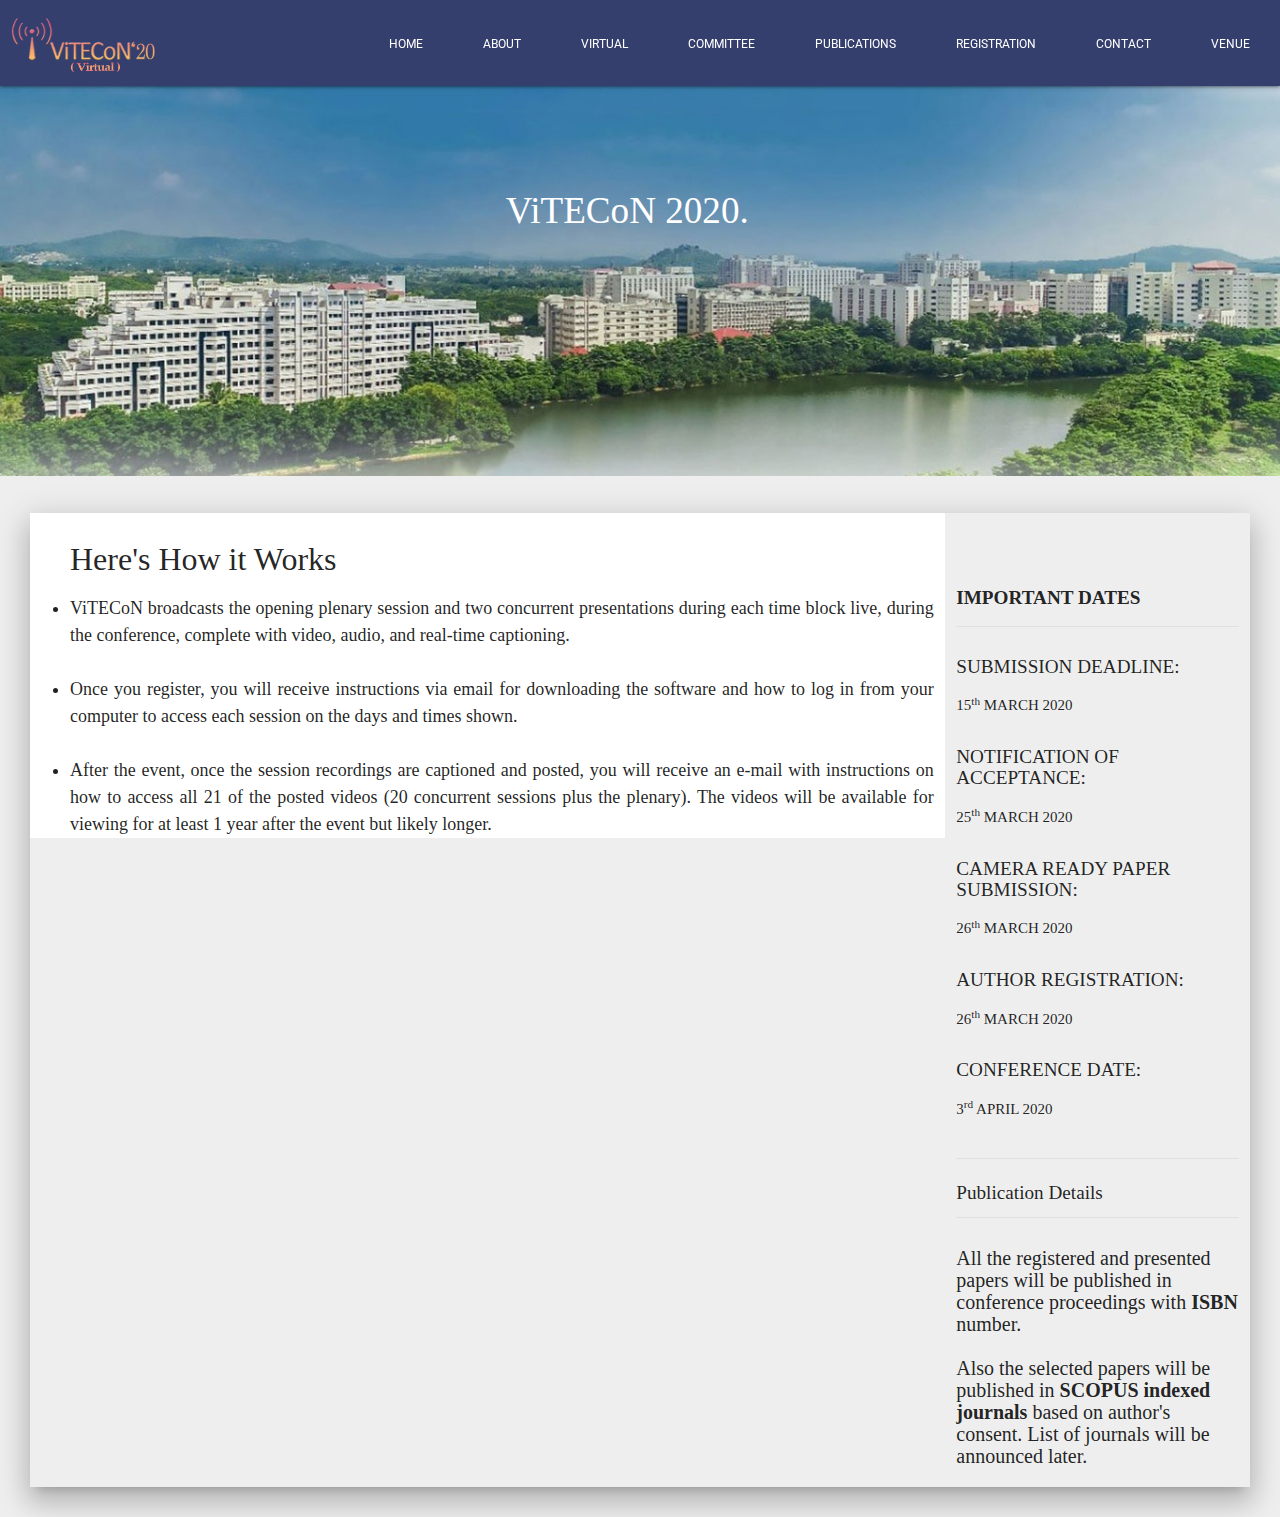
<file: virtual.html>
<!DOCTYPE html>
<html lang="en">
  <head>
    <meta charset="UTF-8" />
    <meta name="viewport" content="width=device-width, initial-scale=1.0" />
    <script src="https://cdnjs.cloudflare.com/ajax/libs/jquery/3.4.1/jquery.min.js"></script>
    <script src="script/script.js"></script>
    <!--Import Google Icon Font-->
    <link
      href="https://fonts.googleapis.com/icon?family=Material+Icons"
      rel="stylesheet"
    />

    <!-- Compiled and minified CSS -->
    <link
      rel="stylesheet"
      href="https://cdnjs.cloudflare.com/ajax/libs/materialize/1.0.0/css/materialize.min.css"
    />

    <!-- Compiled and minified JavaScript -->
    <script src="https://cdnjs.cloudflare.com/ajax/libs/materialize/1.0.0/js/materialize.min.js"></script>

    <!-- google-font link -->
    <link
      href="https://fonts.googleapis.com/css?family=Roboto:700&display=swap"
      rel="stylesheet"
    />
    <link href="css/style.css" rel="stylesheet" />

    <title>Virtual</title>
  </head>

  <!-- $$$$$$$$$$$$$$$$$$$$$$$$$$$$$$$$$$$$$$$$$$$$$$$$$$$$$$$$$$$$$$$$$$$$$$$$$$$$$$$$$$$$$$$$$$$$$$$$$$$$$$$$$$$$$$$$$$$$ -->
  <!-- $$$$$$$$$$$$$$$$$$$$$$$$$$$$$$$$$$$$$$$$$$$$$$$$$$$$$$$$$$$$$$$$$$$$$$$$$$$$$$$$$$$$$$$$$$$$$$$$$$$$$$$$$$$$$$$$$$$$ -->
  <!-- $$$$$$$$$$$$$$$$$$$$$$$$$$$$$$$$$$$$$$$$$$$$$$$$$$$$$$$$$$$$$$$$$$$$$$$$$$$$$$$$$$$$$$$$$$$$$$$$$$$$$$$$$$$$$$$$$$$$ -->
  <!-- $$$$$$$$$$$$$$$$$$$$$$$$$$$$$$$$$$$$$$$$$$$$$$$$$$$$$$$$$$$$$$$$$$$$$$$$$$$$$$$$$$$$$$$$$$$$$$$$$$$$$$$$$$$$$$$$$$$$ -->
  <!-- $$$$$$$$$$$$$$$$$$$$$$$$$$$$$$$$$$$$$$$$$$$$$$$$$$$$$$$$$$$$$$$$$$$$$$$$$$$$$$$$$$$$$$$$$$$$$$$$$$$$$$$$$$$$$$$$$$$$ -->

  <body class="grey lighten-3">
    <!--    
        ######################################################################################################### 
    
    -->
    <!-- 
         ##########################################################################################################
         ####                                                                                                  ####
         ####                                    Nav_Bar                                          ####
         ####                                                                                                  ####
         ##########################################################################################################
        -->

    <div class="navbar-fixed">
      <nav class="nav-extended" style="background-color: #353f6e;">
        <div class="nav-wrapper">
          <a href="#" class="brand-logo"
            ><img src="images/logo201.png" class="logo_size"
          /></a>
          <a href="#" class="sidenav-trigger" data-target="mobile-nav">
            <i class="material-icons">menu</i>
          </a>
          <ul
            class="right hide-on-med-and-down"
            style="font-family: 'Roboto', ;"
          >
            <li><a class="navst" href="index.html">HOME</a></li>
            <li><a class="navst" href="about.html">ABOUT</a></li>
            <li><a class="navst" href="virtual.html">VIRTUAL</a></li>
            <li><a class="navst" href="committee.html">COMMITTEE</a></li>
            <li><a class="navst" href="publication.html">PUBLICATIONS</a></li>
            <li><a class="navst" href="registration.html">REGISTRATION</a></li>
            <li><a class="navst" href="contact.html">CONTACT</a></li>
            <li><a class="navst" href="venue.html">VENUE</a></li>
          </ul>
        </div>
      </nav>
      <ul class="sidenav" id="mobile-nav" style="font-family: 'Roboto', ;">
        <li><a class="blue-text text-darken-4" href="index.html">HOME</a></li>
        <li><a class="blue-text text-darken-4" href="about.html">ABOUT</a></li>
        <li><a class="blue-text text-darken-4" href="virtual.html">VIRTUAL</a></li>
        <li><a class="blue-text text-darken-4" href="committee.html">COMMITTEE</a></li>
        <li><a class="blue-text text-darken-4" href="publication.html">PUBLICATIONS</a></li>
        <li><a class="blue-text text-darken-4" href="registration.html">REGISTRATION</a></li>
        <li><a class="blue-text text-darken-4" href="contact.html">CONTACT</a></li>
        <li><a class="blue-text text-darken-4" href="venue.html">VENUE</a></li>
      </ul>
    </div>

    <!--    
        ######################################################################################################### 
    
    -->
    <!-- 
         ##########################################################################################################
         ####                                                                                                  ####
         ####                                    Image text and Image                                          ####
         ####                                                                                                  ####
         ##########################################################################################################
        -->

    <section>
      <div class="image_text">
        <img
          class="responsive-img"
          style="width: 100%;"
          src="images/vit23.jpg"
        />
        <div class="centered">
          <p class="pictext" >ViTECoN 2020.</p>
        </div>
      </div>
    </section>
    <!--    
        ######################################################################################################### 
    
    -->
    
    <section class="description">
      <div class="row z-depth-4 " style="margin: 30px;">
        <div class=" col s12 m9 white" style="padding-left: 40px;">
          <h3 class="all_head">
            Here's How it Works
          </h3>
          <div style="text-align: justify; font-size: 18px;">
            <li>ViTECoN broadcasts the opening plenary session and two concurrent presentations during each time block live, during the conference, complete with video, audio, and real-time captioning. </li><br>
            <li>Once you register, you will receive instructions via email for downloading the software and how to log in from your computer to access each session on the days and times shown. </li><br>
            <li>After the event, once the session recordings are captioned and posted, you will receive an e-mail with instructions on how to access all 21 of the posted videos (20 concurrent sessions plus the plenary). The videos will be available for viewing for at least 1 year after the event but likely longer. </li>
          </div>
        </div>
        <!-- ######################################################################################### -->

        <div class="col s12 m3">
        <br /><br />
        <h3 class="all_rhead"><b>IMPORTANT DATES</b></h3>
        <div class="divider"></div>
        <h3 class="all_rhead">SUBMISSION DEADLINE:</h3>
        <p >15<sup>th</sup> MARCH 2020</p>
        <h3 class="all_rhead">NOTIFICATION OF ACCEPTANCE:</h3>
        <p>25<sup>th</sup> MARCH 2020</p>

        <h3 class="all_rhead">CAMERA READY PAPER SUBMISSION:</h3>
        <p>26<sup>th</sup> MARCH 2020</p>
        

        <h3 class="all_rhead">AUTHOR REGISTRATION:</h3>
        <p>26<sup>th</sup> MARCH 2020</p>
        
        <h3 class="all_rhead">CONFERENCE DATE:</h3>
        <p>3<sup>rd</sup> APRIL 2020</p>
        <br />
        <div class="divider"></div>
        <h4 class="all_rhead">Publication Details</h4>
        <div class="divider"></div>
        <h3 style="font-size: 20px;">
          <ul>
          <li>
            All the registered and presented papers will be published in
            conference proceedings with <b>ISBN</b> number.
          </li>
          <br>
          <li>
            Also the selected papers will be published in
            <b>SCOPUS indexed journals</b> based on author's consent. List of
            journals will be announced later.
          </li>
        </ul>
        </h3>
      </div>
    </section>
  </body>
</html>
</file>
<file: css/style.css>
.navbar-fixed {
  z-index: 999;
}
.logo_size {
  align-items: center;
  margin-top: 15px; /*changes made here */
  margin-left: 10px; /*Changes made*/
  margin-bottom: 5px;
  height: 58px;
  width: auto;
}
.navst {
  font-size: 0.9vw;
  padding: 10px 30px;
  margin-top: 2px;
  /* margin-bottom: 2px; */
}
.image_text {
  position: relative;
  text-align: center;
  color: white;
}
.centered {
  position: absolute;
  top: 35%;
  left: 49%;
  transform: translate(-50%, -50%);
}
.pictext {
  padding: 0% 0%;
  margin: 0%;
  font-family: "Gill Sans", serif;
  font-size: 2.9vw;
}

.pictext1 {
  padding: 0%;
  margin: 0%;
  font-family: "Gill Sans", serif;
  font-size: 1.5vw;
}
.pictext2 {
  padding: 0%;
  margin: 0%;
  font-family: "Gill Sans", serif;
  font-size: 1.7vw;
}
.jumbopic1 {
  width: 300px;
  height: auto;
  align-items: center;
  padding-top: 70px;
}
.jumbopic2 {
  width: 250px;
  height: auto;
  padding-top: 60px;
}
.description {
  font-family: "Gill Sans", serif;
}
.all_head {
  font-size: 2.5vw;
}
.all_rhead {
  font-size: 1.5vw;
}

@media only screen and (max-width: 600px) {
  .jumbtext {
    margin-bottom: 30px;
  }
  .jumbopic1 {
    margin-top: 0px;
    width: 150px;
    height: auto;
  }
  .jumbopic2 {
    margin-top: 15px;
    width: 100px;
    height: auto;
  }
  .logo_size {
    align-items: center;
    margin-top: 5px;
    margin-bottom: 5px;
    height: 50px;
    width: auto;
  }
  .all_head {
    font-size: 5.8vw;
  }
  .all_rhead {
    font-size: 5.9vw;
  }
  .jumbpadd {
    padding-right: 15px;
  }
}

/* ################################################################################################## */
/* ################################################################################################## */
/* ################################################################################################## */
.marq {
  color: white;
  font-size: 1.8vw;
  text-align: center;
  font-family: "Gill Sans", serif;
  transition: 0.5s;
}
.blinking1 {
  animation: blinkingTexts 1s infinite;
}
@keyframes blinkingTexts {
  0% {
    color: orange;
  }
  49% {
    color: white;
  }
  50% {
    color: white;
  }
  99% {
    color: white;
  }
  100% {
    color: orange;
  }
}
.centered1 {
  position: absolute;
  top: 60%;
  left: 0%;
  right: 0%;
}
/* ################################################################################################## */
/* #############################      COMMITTEE     ################################################# */
/* ################################################################################################## */
.bg_comm {
  background-position: center center;
  background-repeat: no-repeat;
  background-attachment: fixed;
  background-size: cover;
}
.comm_text {
  text-align: center;
  color: white;
  font-family: "Gill Sans", "Gill Sans MT", Calibri, "Trebuchet MS", sans-serif;
}
.comm_list {
  border: 0px;
}
.comm_coll {
  margin-left: 30vw;
  margin-right: 30vw;
}
.comm_table tr {
  border-color: white;
}

/* ########################################BLINKING######################################### */
.blinking {
  animation: blinkingText 1.5s infinite;
}
@keyframes blinkingText {
  0% {
    color: orange;
  }
  49% {
    color: orange;
  }
  50% {
    color: black;
  }
  99% {
    color: black;
  }
  100% {
    color: orange;
  }
}
/* ##################################CONTACT############################################ */
.con_text {
  font-family: "Gill Sans", serif;
  color: white;
  text-align: center;
}
.con_text1 {
  font-family: "Gill Sans", serif;
  color: white;
  text-align: center;
  padding: 0px;
  margin: 0px;
}
.con_text2 {
  font-family: "Gill Sans", serif;
  color: white;
  text-align: left;
  margin: 0px;
}
.query_text {
  text-align: center;
  color: white;
  font-family: "Gill Sans", serif;
  padding: 5px;
  margin-right: 30vw;
  margin-left: 30vw;
  border-radius: 25px;
  border-style: groove;
  background-color: #353F6E;
  opacity: 0.8;
}

.query_text1 {
  text-align: center;
  color: white;
  font-family: "Gill Sans", serif;

  margin-right: 20vw;
  margin-left: 20vw;
  border-radius: 25px;
  border-style: groove;
  padding: 10px;
}
</file>
